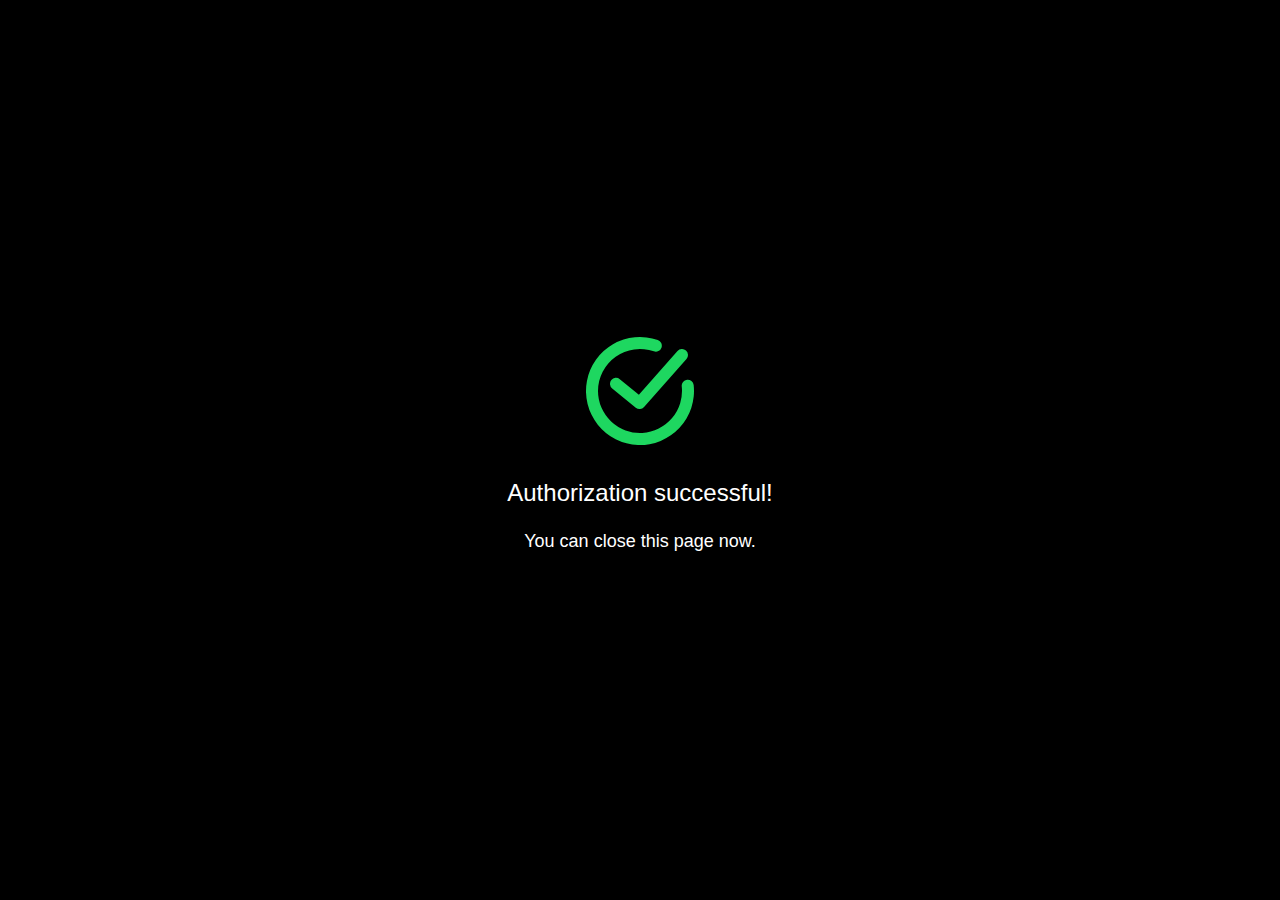
<file: public/callback.html>
<!DOCTYPE html>
<html lang="en">
<head>
    <meta charset="UTF-8">
    <meta name="viewport" content="width=device-width, initial-scale=1.0">
    <meta name="google" value="notranslate">
    <title>Spotify Authorization</title>
    <style>
        body {
            margin: 0;
            padding: 0;
            height: 100vh;
            padding: 0 40px;
            display: flex;
            justify-content: center;
            align-items: center;
            background-color: #000;
            color: #fff;
            font-family: Arial, sans-serif;
            user-select: none;
        }

        .container {
            text-align: center;
            position: relative;
        }

        .success-title {
            font-size: 24px;
            margin-bottom: 20px;
        }

        .success-description {
            font-size: 18px;
        }

        svg {
            top: calc(50% - 60px); 
            left: calc(50% - 10px);
            width: 120px;
            height: 120px; 
            fill: #1ed760;
        }
    </style>
</head>
<body>
    <div class="container">
        <svg viewBox="0 0 20 20" xmlns="http://www.w3.org/2000/svg" fill="none" stroke="#000000" stroke-width="0.0002">
            <path fill="#1ed760" fill-rule="evenodd" d="M3 10a7 7 0 019.307-6.611 1 1 0 00.658-1.889 9 9 0 105.98 7.501 1 1 0 00-1.988.22A7 7 0 113 10zm14.75-5.338a1 1 0 00-1.5-1.324l-6.435 7.28-3.183-2.593a1 1 0 00-1.264 1.55l3.929 3.2a1 1 0 001.38-.113l7.072-8z"></path>
        </svg>
        <div class="success-title">
            <p>Authorization successful!</p> 
        </div>
        <div class="success-description">
            <p>You can close this page now.</p>
        </div>
    </div>
    <script>
        // Extrair os tokens da URL do popup
        var urlParams = new URLSearchParams(window.location.search);
        var accessToken = urlParams.get('access_token');
        var refreshToken = urlParams.get('refresh_token');

        // Verificar se há tokens
        if (accessToken && refreshToken) {
            // Enviar os tokens para a janela principal
            window.opener.postMessage({ accessToken: accessToken, refreshToken: refreshToken }, '*');
            // Imprimir os tokens no console
            console.log('Access Token:', accessToken);
            console.log('Refresh Token:', refreshToken);
            // Fechar o popup
            window.close();
        }
    </script>
</body>
</html>
</file>
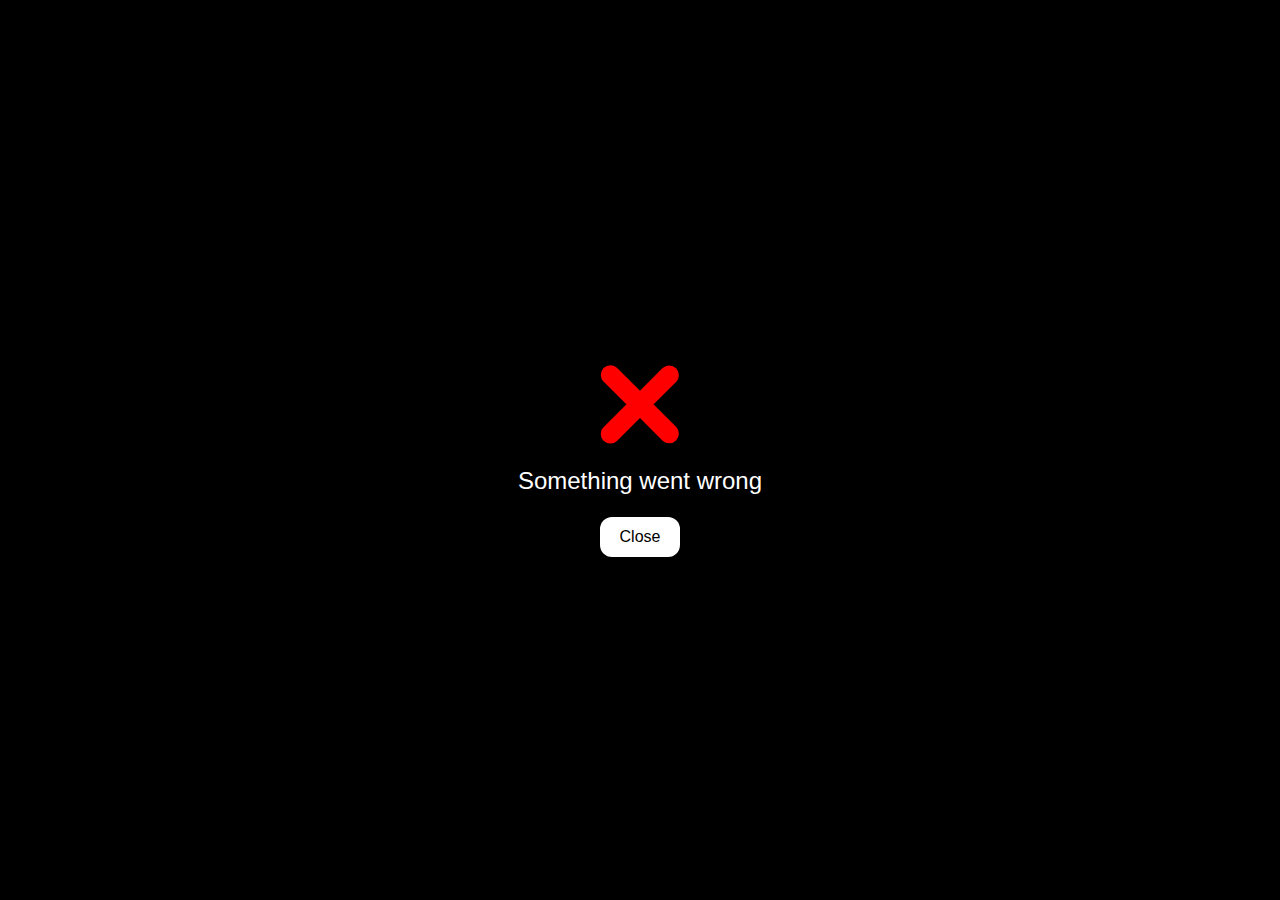
<file: public/callback_error.html>
<!DOCTYPE html>
<html lang="en">
<head>
    <meta charset="UTF-8">
    <meta name="viewport" content="width=device-width, initial-scale=1.0">
    <meta name="google" value="notranslate">
    <title>Spotify Authorization</title>
    <style>
        body {
            margin: 0;
            padding: 0;
            height: 100vh;
            padding: 0 40px;
            display: flex;
            justify-content: center;
            align-items: center;
            background-color: #000;
            color: #fff;
            font-family: Arial, sans-serif;
            user-select: none;
        }

        p {
            margin: 0;
        }

        .container {
            text-align: center;
            position: relative;
        }

        .error-title-div {
            font-size: 24px;
            margin-bottom: 15px;
        }

        .error-description-div {
            font-size: 18px;
            margin-bottom: 22px;
        }

        svg {
            top: calc(50% - 60px); 
            left: calc(50% - 10px);
            width: 120px;
            height: 120px; 
        }

        .close_popup_div {
            width: 100%;
            display: flex;
            justify-content: center;
        }

        .close_button {
            background-color: #fff;
            color: #000;
            padding: 11px 20px;
            cursor: pointer;
            border-radius: 12px;
        }

        .close_button:hover {
            background-color: #dddddd;
        }

    </style>
</head>
<body>
    <div class="container">
        <svg fill="#ff0000" viewBox="-3.5 0 19 19" xmlns="http://www.w3.org/2000/svg" class="cf-icon-svg" stroke="#ff0000"><g id="SVGRepo_bgCarrier" stroke-width="0"></g><g id="SVGRepo_tracerCarrier" stroke-linecap="round" stroke-linejoin="round"></g><g id="SVGRepo_iconCarrier"><path d="M11.383 13.644A1.03 1.03 0 0 1 9.928 15.1L6 11.172 2.072 15.1a1.03 1.03 0 1 1-1.455-1.456l3.928-3.928L.617 5.79a1.03 1.03 0 1 1 1.455-1.456L6 8.261l3.928-3.928a1.03 1.03 0 0 1 1.455 1.456L7.455 9.716z"></path></g></svg>
        <div class="error-title-div">
            <p>Something went wrong</p> 
        </div>
        <div class="error-description-div">
            <p id="error_description_text" style="display:none"></p>
            <p id="error_code_div" style="font-style: italic; user-select: text;display:none;font-size: 14px;
            color: #e2e2e2;margin-top:10px">Error code: <span style="color: #a0a0a0;" id="error_status_code">--</span></p>
        </div>
        <div class="close_popup_div">
            <div class="close_button" onclick="closePopup()">Close</div>
        </div>
    </div>

    <script>
        function closePopup() {
            window.close(); // Fechar a janela
        }

        // Função para obter os parâmetros da URL
        function getUrlParams() {
            var params = {};
            var urlParams = new URLSearchParams(window.location.search);
            urlParams.forEach(function(value, key) {
                params[key] = value;
            });
            return params;
        }

        // Função para atualizar a página com os parâmetros da URL
        function updatePage() {
            var params = getUrlParams();
            if (params.error_description) {
                document.getElementById("error_description_text").style.display = "block"
                document.getElementById("error_description_text").textContent = params.error_description;
            }
            if (params.error_code) {
                document.getElementById("error_code_div").style.display = "block"
                document.getElementById("error_status_code").textContent = params.error_code;
            }
        }

        // Chamada para atualizar a página ao carregar
        window.onload = function() {
            updatePage();
        };
    </script>
</body>
</html>
</file>
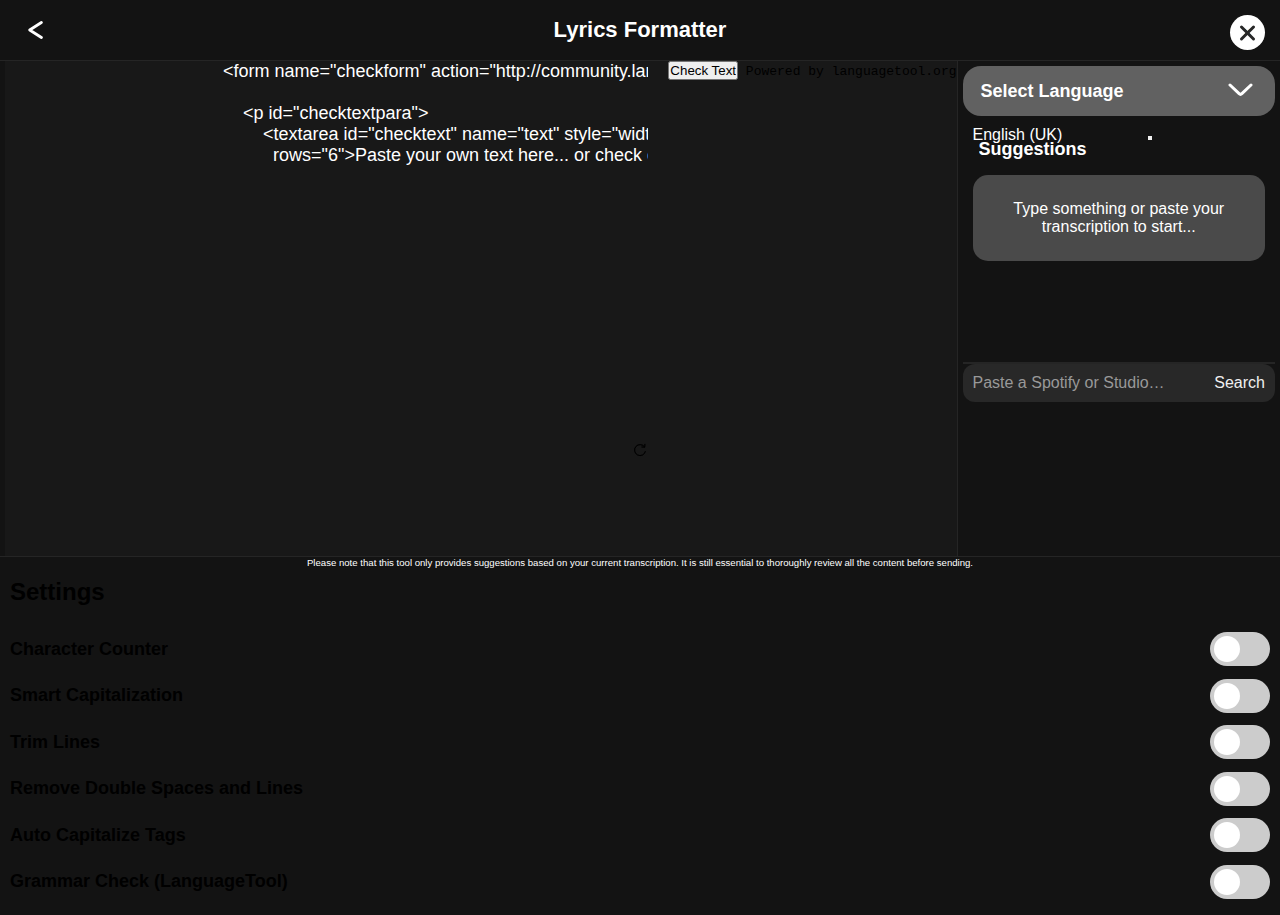
<file: public/lyricsformatter.html>
<!DOCTYPE html>
<html lang="en">

<head>
    <meta charset="UTF-8">
    <meta name="viewport" content="width=device-width, initial-scale=1.0">
    <meta name="google" value="notranslate">
    <link rel="stylesheet" href="lyricsformatter.css">
    <meta name="viewport" content="width=device-width, initial-scale=1.0">

    <script type="text/javascript"
        src="https://www.languagetool.org/js/jquery-1.7.0.min.js"></script>
    <script type="text/javascript"
        src="https://www.languagetool.org/online-check/tiny_mce/tiny_mce.js"></script>
    <script type="text/javascript"
        src="https://www.languagetool.org/online-check/tiny_mce/plugins/atd-tinymce/editor_plugin2.js"></script>
    
    <script language="javascript" type="text/javascript">  
    tinyMCE.init({
        mode : "textareas",
        plugins : "AtD,paste",
        paste_text_sticky : true,
        setup : function(ed) {
            ed.onInit.add(function(ed) {
                ed.pasteAsPlainText = true;
            });
        },  
        /* translations: */
        languagetool_i18n_no_errors : {
            // "No errors were found.":
            "de-DE": "Keine Fehler gefunden."
        },
        languagetool_i18n_explain : {
            // "Explain..." - shown if there is an URL with a detailed description:
            "de-DE": "Mehr Informationen..."
        },
        languagetool_i18n_ignore_once : {
            // "Ignore this error":
            "de-DE": "Hier ignorieren"
        },
        languagetool_i18n_ignore_all : {
            // "Ignore this kind of error":
            "de-DE": "Fehler dieses Typs ignorieren"
        },
        languagetool_i18n_rule_implementation : {
            // "Rule implementation":
            "de-DE": "Implementierung der Regel"
        },
    
        languagetool_i18n_current_lang :
            function() { return document.checkform.lang.value; },
        /* The URL of your LanguageTool server.
            If you use your own server here and it's not running on the same domain 
            as the text form, make sure the server gets started with '--allow-origin ...' 
            and use 'https://your-server/v2/check' as URL: */
        languagetool_rpc_url                 : "https://languagetool.org/api/v2/check",
        /* edit this file to customize how LanguageTool shows errors: */
        languagetool_css_url :
            "https://www.languagetool.org/online-check/" +
            "tiny_mce/plugins/atd-tinymce/css/content.css",
        /* this stuff is a matter of preference: */
        theme                              : "advanced",
        theme_advanced_buttons1            : "",
        theme_advanced_buttons2            : "",
        theme_advanced_buttons3            : "",
        theme_advanced_toolbar_location    : "none",
        theme_advanced_toolbar_align       : "left",
        theme_advanced_statusbar_location  : "bottom",
        theme_advanced_path                : false,
        theme_advanced_resizing            : true,
        theme_advanced_resizing_use_cookie : false,
        gecko_spellcheck                   : false
    });
    
    function doit() {
        var langCode = localStorage.getItem('selectedLanguage');
        tinyMCE.activeEditor.execCommand("mceWritingImprovementTool", langCode);
    }
    </script>

    <script src="script_formatter.js"></script>
    <link rel="icon" href="/images/favicon.ico" type="image/x-icon">
    <link rel="stylesheet" href="https://cdnjs.cloudflare.com/ajax/libs/font-awesome/6.0.0/css/all.min.css" integrity="sha384-e3b0a8b1e4095176f4a6f42c37b4efb51337fba6c937e281a5f3800f76475893" crossorigin="anonymous">
    <title>Lyrics Formatter | Songstats</title>
</head>

    <body>
        <div class="top">
            <div class="return">
                <img class="return_arrow" id="return_arrow" src="images\arrow.svg" alt="Return Arrow" title="Return to Home" draggable="false">
            </div>
            <div class="page_title">Lyrics Formatter</div>
            <div class="settings">
                <img class="options_dots" id="settings_dots" src="images\options.svg" alt="Options" title="Options" draggable="false" style="display:none">
            </div>
        </div>
    
        <div class="main">
            <div class="main_content">
                <div class="main_left">
                    <div class="lyrics_box" id="lyrics_box">
                        <div class="editor-container">
                            <div class="line_issues" id="line_issues"></div>
                            <div class="character_counter"></div>
                            <textarea class="editor" id="editor" placeholder="Paste the lyrics here..." oninput="updateCharacterCounter(); checkContent();">
                                <form name="checkform" action="http://community.languagetool.org" method="post">
 
                                    <p id="checktextpara">
                                        <textarea id="checktext" name="text" style="width: 100%"
                                          rows="6">Paste your own text here... or check check this text.</textarea>
                                    </p>
                                   
                                    <div>
                                        <input type="submit" name="_action_checkText"
                                            value="Check Text" onClick="doit();return false;"> Powered by <a href="https://languagetool.org">languagetool.org</a>
                                        <div id="feedbackErrorMessage" style="color: red;"></div>
                                    </div>
                                   
                                  </form>
                            </textarea>
                        </div>
                    </div>
                </div>
                <div class="main_right">
                    <div class="language_selector">
                        <div class="lang_selector_div" title="Tap to see list of supported languages">
                            <div class="selected_language">Select Language</div>
                            <div class="mobile_footer_arrow">
                                <img class="lang_expand_arrow" id="lang_expand_arrow" src="images/expand_arrow.svg" alt="Expand Arrow" draggable="false">
                            </div>
                        </div>
                        <ul class="language_list">
                            <li data-lang="en-UK">English (UK)</li>
                            <li data-lang="en-US">English (US)</li>
                            <li data-lang="pt-BR">Portuguese (BR)</li>
                            <li data-lang="pt-PT">Portuguese (PT)</li>
                            <p>More languages soon...</p>
                        </ul>
                    </div>
                    <div class="improvements_box">
                        <div class="improvements_box_top">
                            <div class="improvements_box_text">
                                <p>Suggestions</p>
                            </div>
                            <div class="improvements_box_refresh" style="">
                                <button class="refresh_button" id="refresh_button" style="" title="Refresh suggestions" onclick="handleRefreshButtonClick()">
                                    <div class="refresh_symbol"></div>
                                  </button>
                                <div class="loading_spinner_loop" id="loading_spinner" style="display:none">
                                    <div class="loading_spinner">
                                      <div></div>
                                    </div>
                                </div>
                            </div>
                        </div>
                        <div class="improvements_box_content">
                            <div class="improvements" id="improvements_containers">
                                <div class="improvements_placeholder_div" id="improvements_placeholder_div">
                                    <div class="improvements_placeholder" id="improvements_placeholder">Type something or paste your transcription to start...</div>
                                </div>
                            </div>                            
                        </div>
                    </div>
                    <div class="sp_player_div">
                        <div class="sp_player_div_content">
                            <div class="sp_search">
                                <div class="search-container">
                                    <input type="text" placeholder="Paste a Spotify or Studio URL" id="search_input">
                                    <button type="submit" style="" id="search_btn">Search</button>
                                    <div class="loading_spinner_loop" id="loading_spinner" style="display:none">
                                      <div class="loading_spinner">
                                        <div></div>
                                      </div>
                                    </div>
                                </div>
                            </div>
                            <div class="sp_player">
                                <div class="spotify_preview" style="border-radius: 12px; overflow: hidden; user-select: none;">
                                    <iframe id="spotify_iframe_preview" border-radius: 12px user-select: none src="" width="100%"
                                      height="100%" frameBorder="0" allowfullscreen=""
                                      allow="autoplay; clipboard-write; encrypted-media; fullscreen; picture-in-picture"
                                      loading="lazy"></iframe>
                                  </div>
                            </div>
                        </div>
                    </div>
                </div>
            </div>
            <div class="mobile_expanded_content" id="mobile_expanded_content">
                <div class="main_right">
                    <div class="language_selector"></div>
                    <div class="improvements_box"></div>
                    <div class="sp_player_div"></div>
                </div>
            </div>
        </div>
        <div id="notification" class="hidden">
            <div class="notification-content">
              <p id="notification-message"></p>
            </div>
        </div>
        <div class="footer">
            <div class="footer_message">Please note that this tool only provides suggestions based on your current transcription. It is still essential to thoroughly review all the content before sending.</div>
            <div class="mobile_footer_div">
                <div class="status_light_div">
                    <div class="status_light status-yellow"></div>
                </div>
                <div class="mobile_footer_text">Page under development</div>
                <div class="mobile_footer_arrow">
                    <img class="expand_arrow" id="expand_arrow" src="images/expand_arrow.svg" alt="Expand Arrow" title="Tap to check suggestions" draggable="false">
                </div>
            </div>
        </div>       
        <script>
        function checkContent() {
            var editor = document.getElementById('editor');
            var refreshButton = document.getElementById('refresh_button');
            var improvementsPlaceholder = document.getElementById('improvements_placeholder')

            if (editor.value.trim() === '') {
                refreshButton.style.display = 'none';
                improvementsPlaceholder.textContent = 'Type something or paste your transcription to start...';
                improvementsPlaceholder.onclick = '';

            } else {
                refreshButton.style.display = 'block';
                improvementsPlaceholder.innerHTML = 'Tap the <span class="hightlight_text">Refresh</span> icon to update the suggestions.';
                improvementsPlaceholder.onclick = handleRefreshButtonClick;
            }
        }

        function updateCharacterCounter() {
            // Implement your character counter logic here
            // This function is called when the textarea content is updated
        }

        function handleRefreshButtonClick() {
            // Implement your refresh button click logic here
        }

        document.addEventListener("DOMContentLoaded", function () {
        var optionsDots = document.getElementById("settings_dots");
        var popup = document.getElementById("popup");
        var overlay = document.getElementById("overlay");

        // Exibir pop-up e overlay ao clicar nos 'options_dots'
        optionsDots.addEventListener("click", function () {
            popup.style.display = "block";
            overlay.style.display = "block";
        });

        // Ocultar pop-up e overlay ao clicar fora do pop-up
        overlay.addEventListener("click", function () {
            popup.style.display = "none";
            overlay.style.display = "none";
        });
    });
            </script>
        <div id="overlay"></div>

        <div id="popup">
            <div id="closeButton" onclick="closePopup()">&#215;</div>
            <div class="popup_title">
                <h2>Settings</h2>
            </div>
            <div class="popup_content">
                <div class="popup_option">
                    <p class="popup_option_title">Character Counter</p>
                    <label class="switch">
                        <input type="checkbox">
                        <span class="slider round"></span>
                    </label>
                </div>
                <div class="popup_option">
                    <p class="popup_option_title">Smart Capitalization</p>
                    <label class="switch">
                        <input type="checkbox">
                        <span class="slider round"></span>
                    </label>
                </div>
                <div class="popup_option">
                    <p class="popup_option_title">Trim Lines</p>
                    <label class="switch">
                        <input type="checkbox">
                        <span class="slider round"></span>
                    </label>
                </div>
                <div class="popup_option">
                    <p class="popup_option_title">Remove Double Spaces and Lines</p>
                    <label class="switch">
                        <input type="checkbox">
                        <span class="slider round"></span>
                    </label>
                </div>
                <div class="popup_option">
                    <p class="popup_option_title">Auto Capitalize Tags</p>
                    <label class="switch">
                        <input type="checkbox">
                        <span class="slider round"></span>
                    </label>
                </div>
                <div class="popup_option">
                    <p class="popup_option_title">Grammar Check (LanguageTool)</p>
                    <label class="switch">
                        <input type="checkbox">
                        <span class="slider round"></span>
                    </label>
                </div>
            </div>
        </div>
        <script>
                function closePopup() {
                    var popup = document.getElementById("popup");
                    var overlay = document.getElementById("overlay");
                    popup.style.display = "none";
                    overlay.style.display = "none";
                }
        </script>
    </body>
</html>
</file>
<file: public/lyricsformatter.css>
#notification {
    position: fixed;
    bottom: 30px;
    left: 50%;
    transform: translateX(-50%);
    background-color: white;
    height: 40px;
    border-radius: 8px;
    display: flex;
    justify-content: center;
    align-items: center;
    opacity: 0;
    transition: opacity 0.5s ease-in-out;
    z-index: 1001;
  }

    .hidden {
        opacity: 0;
        visibility: hidden;
    }

    .fade-out {
        transition: opacity 0.5s ease; /* Transição de opacidade ao longo de 1 segundo */
        opacity: 0; /* Definindo opacidade inicial para 0 */
    }

    .draft_status {
        position: fixed;
        top: 20px;
        right: 70px;
        width: 150px;
        height: 20px;
        color: rgb(180, 180, 180);
        font-size: 14px;
        display: flex;
        justify-content: end;
        align-items: center;
        cursor: default;
        user-select: none;
    }

    .draft_div {
        position: fixed;
        left: 50%;
        top: 10px;
        transform: translateX(-50%);
        width: 50%;
        max-width: 550px;
        color: #b4b4b4;
        font-size: 14px;
        display: flex;
        flex-direction: row;
        justify-content: space-between;
        align-items: center;
        cursor: default;
        user-select: none;
        padding: 15px 15px;
        background-color: #000000;
        border-radius: 12px;
        z-index: 999; 
        box-shadow: 0px 8px 16px rgba(0, 0, 0, 0.2); /* Ajusta a sombra */
    }

    .draft_text_content {
        display: flex;
        flex-direction: column;
        justify-content: space-between;
        padding: 5px;
    }

    .draft_title{
        font-size: 18px;
        color: #fff;
        font-weight: 1000;
    }

    .draft_buttons {
        height: 100%;
        display: flex;
        flex-direction: row;
        justify-content: end;
        align-items: center;
    }

    .no_data_table {
        font-size: 15px;
        margin: auto;
    }

    table {
        width: 100%; 
        border-collapse: collapse;
    }
    
    th, td {
        padding: 3px 5px;
        text-align: center;
        border: 1px solid #f1f2f4;
        font-size: 14px;
    }


/* Estilizando o input */
.diff_name_input {
    width: 200px; /* Defina a largura desejada */
    padding: 10px; /* Espaçamento interno */
    border: 1px solid #ccc; /* Adiciona uma borda */
    border-radius: 5px; /* Borda arredondada */
    font-size: 16px; /* Tamanho da fonte */
    outline: none; /* Remove a borda ao clicar */
  }

.diff_link_div {
    height: 40px;
    background-color: #fff;
    border-radius: 12px;
    display: flex;
    justify-content: center;
    align-items: center;
    color: #848484;
}

.diff_link_output {
    padding: 0 0 0 15px;
}
  
  /* Estilizando o placeholder */
  .diff_name_input::placeholder {
    color: #999; /* Cor do texto do placeholder */
  }

/* DIFFCHECKER */

.diff-table {
    font-family: monospace;
    font-size: 13px;
    border-collapse: collapse;
    color: #000000;
  }
  .side-content-header {
    width: 50%;
  }
  .diff-row {
  }
  .diff-line-number {
    color: #aaaaaa;
    font-size: 11px;
    text-align: center;
    vertical-align: middle;
}
  .diff-line-number:before {
    content: attr(data-content);
  }
  .diff-line {
    white-space: pre-wrap;
    word-break: break-all;
    overflow-wrap: break-word;
    line-height: 1rem;
    padding-right: 20px;
    text-align: left;
  }
  .diff-line-inserted {
    background: #c8f0da;
    color: #000000;
  }
  .diff-line-removed {
    background: #ffcbbd;
  }
  .diff-line-empty {
    background: #EAEEF0;
  }
  .diff-line-modified.diff-line-with-inserts {
    background: #c8f0da;
  }
  .diff-line-modified.diff-line-with-removes {
    background: #ffcbbd;
  }
  .diff-chunk-inserted {
    background: #8ee0b6;
  }
  .diff-chunk-removed {
    background: #ff957e;
  }
  

/* ******************* */


    .discard_button{
        height: 40px;
        width: 90px;
        background-color: #585858;
        color:#ffffff;
        display: flex;
        align-items: center;
        justify-content: center;
        margin-left: 3px;
        border-radius: 12px;
        cursor: pointer;
    }

    .discard_button:hover {
        background-color: #454545;
    }

    .recover_button {
        height: 40px;
        width: 90px;
        background-color: #ffffff;
        color:#000;
        display: flex;
        align-items: center;
        justify-content: center;
        margin-left: 3px;
        border-radius: 12px;
        cursor: pointer;
    }

    .recover_button:hover {
        background-color: #dbdbdb;
    }

        /* Estilos para o fundo embaçado */
        #draft_overlay {
            display: none;
            position: fixed;
            top: 0;
            left: 0;
            width: 100%;
            height: 100%;
            background: rgba(0, 0, 0, 0.5); /* Ajuste o último valor para tornar o fundo mais escuro e embaçado */
            z-index: 10;
            backdrop-filter: blur(2px); /* Adiciona o efeito de embaçamento ao fundo */
        }
  
  .notification-content p {
    color: #2a2a2a;
    opacity: 100;
    user-select: none;
  }
  
  .bold {
    font-weight: bold;
  }
  
  /* DESKTOP */
  
  * {
    margin: 0;
    padding: 0;
  }
  
  body {
    font-family: 'Exo', sans-serif;
    background-color: #131313;
    height: 100vh;
    display: flex;
    flex-direction: column;
  }
  
  /* Remover estilizações de links */
  a {
    text-decoration: none;
    color: inherit; /* Para herdar a cor do texto pai */
  }
  
  /* Adicionar sublinhado apenas ao passar o mouse (hover) */
  a:hover {
    text-decoration: underline;
  }
  
  /* TOP - START */
  .top {
    width: 100%;
    height: 60px;
    min-height: 60px;
    color: white;
    display: flex;
    align-items: center;
    border-bottom: 1px solid #252525; /* Adiciona uma borda cinza fina na parte inferior */
  }
  
  .return {
    width: 70px;
    height: 100%;
    margin: auto;
    display: flex; /* Adiciona display flex para .return */
    align-items: center; /* Centraliza verticalmente os itens dentro de .return */
    justify-content: center; /* Centraliza horizontalmente os itens dentro de .return */
  }
  
  .return_arrow {
    width: 30%;
    height: 30%;
    background-size: cover;
    margin: auto;
    user-select: none;
    cursor: pointer;
  }
  
  .page_title {
    width: 84%;
    height: 100%;
    flex-grow: 1;
    text-align: center;
    display: flex;
    align-items: center;
    justify-content: center;
    font-size: 22px;
    font-weight: bold;
    user-select: none;
  }
  
  .settings {
    width: 70px;
    height: 100%;
    background-size: cover;
    display: flex;
    align-items: center;
    justify-content: center;
  }
  
  .options_dots {
    width: 50%;
    height: 50%;
    user-select: none;
    cursor: pointer;
  }
  
  /* Estilo para o mini menu */
  .mini-menu {
    user-select: none;
    display: none;
    position: absolute;
    background-color: #333333; 
    border: 1px solid rgba(0, 0, 0, 0.1);
    border-radius: 10px;
    box-shadow: 0 5px 11px rgba(0, 0, 0, 0.1); 
    width: 250px;
    z-index: 1;
    top: 66px; 
    right: 15px; 
    color: #ffffff;
  }
  
  .mini-menu ul {
    list-style-type: none;
    padding: 0;
    margin: 0;
  }
  
  .mini-menu ul li {
    padding: 12px 15px;
    cursor: pointer;
    font-size: 18px;
    transition: background-color 0.3s ease;
  }
  
  .mini-menu ul li:hover {
    background-color: rgba(255, 255, 255, 0.1); /* Ajuste para destacar a cor do hover */
  }
  
  /* Spotify */
  
  .spotify_login {
    margin-left: 20px; /* Ajuste conforme necessário */
    height: 20%;
    display: flex;
    align-items: center;
  
  }
  
  .spotify_button {
    background-color: #ffffff;
    color: black;
    padding: 9px 14px;
    border: none;
    border-radius: 20px;
    cursor: pointer;
    font-size: 14px;
    display: flex;
    align-items: center;
}

  .spotify_button:hover {
    background-color: #d2d2d2;
  }
  
  .spotify_logo {
    position: relative;
    height: 20px;
    width: 20px;
    vertical-align: middle;
    background-image: url("data:image/svg+xml,%3Csvg width='20px' height='20px' viewBox='0 0 20 20' version='1.1' xmlns='http://www.w3.org/2000/svg' xmlns:xlink='http://www.w3.org/1999/xlink' fill='%23000000'%3E%3Cg id='SVGRepo_bgCarrier' stroke-width='0'%3E%3C/g%3E%3Cg id='SVGRepo_tracerCarrier' stroke-linecap='round' stroke-linejoin='round'%3E%3C/g%3E%3Cg id='SVGRepo_iconCarrier'%3E%3Ctitle%3Espotify [%23000000]%3C/title%3E%3Cdesc%3ECreated with Sketch.%3C/desc%3E%3Cpath d='M99.915,7327.865 C96.692,7325.951 91.375,7325.775 88.297,7326.709 C87.803,7326.858 87.281,7326.58 87.131,7326.085 C86.981,7325.591 87.26,7325.069 87.754,7324.919 C91.287,7323.846 97.159,7324.053 100.87,7326.256 C101.314,7326.52 101.46,7327.094 101.196,7327.538 C100.934,7327.982 100.358,7328.129 99.915,7327.865 L99.915,7327.865 Z M99.81,7330.7 C99.584,7331.067 99.104,7331.182 98.737,7330.957 C96.05,7329.305 91.952,7328.827 88.773,7329.792 C88.36,7329.916 87.925,7329.684 87.8,7329.272 C87.676,7328.86 87.908,7328.425 88.32,7328.3 C91.951,7327.198 96.466,7327.732 99.553,7329.629 C99.92,7329.854 100.035,7330.334 99.81,7330.7 L99.81,7330.7 Z M98.586,7333.423 C98.406,7333.717 98.023,7333.81 97.729,7333.63 C95.381,7332.195 92.425,7331.871 88.944,7332.666 C88.609,7332.743 88.274,7332.533 88.198,7332.197 C88.121,7331.862 88.33,7331.528 88.667,7331.451 C92.476,7330.58 95.743,7330.955 98.379,7332.566 C98.673,7332.746 98.766,7333.129 98.586,7333.423 L98.586,7333.423 Z M94,7319 C88.477,7319 84,7323.477 84,7329 C84,7334.523 88.477,7339 94,7339 C99.523,7339 104,7334.523 104,7329 C104,7323.478 99.523,7319.001 94,7319.001 L94,7319 Z' id='spotify-[#000000]'>%3C/path%3E%3C/g%3E%3C/g%3E%3C/g%3E%3C/g%3E%3C/svg%3E");
    background-size: contain;
    background-repeat: no-repeat;
    background-position: center center;
  }
  
  /**/
  
  /* foto de usuario */
  
  .user-profile {
    position: relative;
    display: inline-block;
    cursor: pointer;
  }
  
  .user-menu {
    position: absolute;
    top: 53px;
    right: 0;
    font-size: 12px;
    font-weight: bold;
    background-color: #434343;
    border-radius: 12px;
    display: none;
    text-align: center;
    width: 140px;
    z-index: 1;
}
  
  .user-menu ul {
    list-style-type: none;
    padding: 0;
    margin: 0;
  }
  
  .user-menu ul li {
    padding: 10px;
    cursor: pointer;
  }
  
  .user-menu ul li:hover {
    background-color: #393939;
  }
  
  .user-photo {
    width: 50px; 
    height: 50px; 
    border-radius: 50%;
    margin-right: 5px;
    box-shadow: 0 0 10px rgba(0, 0, 0, 0.3);
  }
  
  .user-profile:hover .user-menu {
    display: block;
  }
  
  .sp_icon_prof_picture {
    position: absolute;
    bottom: 5px; /* Ajuste conforme necessário */
    right: 5px; /* Ajuste conforme necessário */
    width: 30px; /* Ajuste conforme necessário */
    height: 30px; /* Ajuste conforme necessário */
    z-index: 2; /* Para garantir que o ícone do Spotify esteja acima da imagem de perfil */
    margin: 5px; /* Ajuste conforme necessário para separar a imagem do usuário e o logotipo do Spotify */
  }
  
  /**/
  
  
  
  /* TOP - END */
  
  /* MAIN - START */
  
  .main {
    display: flex;
    width: 100%;
    height: calc(100% - 68px);
  }
  
  .main_content {
    display: flex;
    width: 100%;
    height: 100%;
    padding: 0px 5px 0 5px;
    box-sizing: border-box;
  }

  .draft_popup {
    width: 200px;
    height: 200px;
    background-color: rgba(255, 0, 0, 0.5); /* Cor de fundo com transparência */
    position: fixed; /* Posição fixa */
    top: 50%; /* Centraliza verticalmente */
    left: 50%; /* Centraliza horizontalmente */
    transform: translate(-50%, -50%); /* Move o quadrado para o centro */
    z-index: 99999; /* Coloca o quadrado por cima de tudo */
    border: 2px solid #fff; /* Borda branca de 2px */
    box-shadow: 0 0 10px rgba(0, 0, 0, 0.5); /* Sombra */
    padding: 20px; /* Espaçamento interno */
    box-sizing: border-box;
}
  
  /* Estilos para o pop-up */
  .popup {
    width: 550px;
    border-radius: 20px;
    display: none;
    position: fixed;
    top: 50%;
    left: 50%;
    padding: 10px;
    transform: translate(-50%, -50%);
    background-color: #282828;
    box-shadow: 0 0 10px rgba(0, 0, 0, 0.3);
    z-index: 1000;
    color: white;
    user-select: none;
  }

  .alt_popup {
    width: 80%;
    max-width: 1000px;
    border-radius: 20px;
    display: none;
    position: fixed;
    top: 50%;
    left: 50%;
    padding: 10px;
    transform: translate(-50%, -50%);
    background-color: #282828;
    box-shadow: 0 0 10px rgba(0, 0, 0, 0.3);
    z-index: 1000;
    color: white;
    user-select: none;
  }

  .diff_popup {
    width: 80%;
    max-width: 1000px;
    border-radius: 20px;
    display: none;
    position: fixed;
    top: 50%;
    left: 50%;
    padding: 10px;
    transform: translate(-50%, -50%);
    background-color: #f1f2f4;
    box-shadow: 0 0 10px rgba(0, 0, 0, 0.3);
    z-index: 1000;
    color: rgb(0, 0, 0);
    user-select: none;
  }

  .popup_bottom {
    display: flex;
    width: 100%;
    justify-content: space-between;
    margin-top: 10px;
    padding: 5px 10px;
    box-sizing: border-box;
  }

  
  .popup_content {
    max-height: 400px; /* Altura máxima do conteúdo com scroll */
    overflow-y: auto; /* Adiciona a barra lateral de rolagem quando necessário */
    min-height: 200px;
    position: relative;
  }
  
  /* Estilização da barra de rolagem */
  .popup_content::-webkit-scrollbar {
    width: 2px;
    border-radius: 5px; /* Bordas arredondadas */
  }
  
  .popup_content::-webkit-scrollbar-thumb {
    background-color: #686868;
    border-radius: 5px; /* Bordas arredondadas */
  }
  
  /* Para navegadores Firefox */
  .popup_content {
    scrollbar-width: thin;
    scrollbar-color: #383838 #282828; /* Cor da barra e do fundo */
  }
  
  .popup_content::-webkit-scrollbar-track {
    background: #131313;
    border-radius: 5px; /* Bordas arredondadas */
  }
  
  /* Estilizando o formulário dentro do popup */
  .popup_content form {
    display: flex;
    flex-direction: column;
    width: 100%;
    box-sizing: border-box;
  }
  
  .popup_content select {
    padding: 10px;
    border: none;
    border-radius: 5px;
    background-color: #444;
    color: #fff;
    outline: none;
    box-sizing: border-box;
    width: 60px;
    text-align: center;
  }

  .popup_content input {
    padding: 10px;
    border: none;
    border-radius: 5px;
    background-color: #444;
    color: #d1d1d1;
    outline: none;
    box-sizing: border-box;
    width: 100%;
    text-align: center;
    font-size: 18px;
  }

  .text_input_full {
    width: 100%;
    padding: 10px;
    box-sizing: border-box;
  }
  
  .popup_details {
    max-width: 100%;
    height: 130px;
    vertical-align: top; 
    overflow-wrap: break-word; 
  }
  
  .popup_content select {
    /* Estilo adicional para o menu seletor */
    appearance: none;
  }
  
  .popup_content input[type="text"]::placeholder {
    color: #ccc; /* Cor do texto do espaço reservado */
  }
  
  #aboutContent {
    display: flex;
    flex-direction: column;
    align-items: flex-start;
    padding: 20px;
  }
  
  .section {
    margin-bottom: 20px;
  }
  
  h3 {
    margin-bottom: 10px;
    text-align: left; /* Alinha o texto à esquerda */
    width: 100%;
  }
  
  hr {
    border: 1px solid #646464;
    width: 100%;
    margin: 20px 0;
  }
  
  .server_info {
    text-align: left;
    width: 100%;
  }
  
  .bold {
    font-weight: bold;
  }

  .select_list {
        width: 50px; /* Largura */
  }

  .popup_content_intern {
    width: 100%;
    padding: 3px 5px;
    box-sizing: border-box;
  }

  .popup_content_intern h3 {
    padding: 3px 5px;
    margin: 0 0 20px;
    font-size: 18px;
    font-weight: bold;
  }

  .shortcut_option {
    font-size: 16px;
  }

    .shortcut_icon {
        width: 50px; /* Largura */
        height: 50px; /* Altura */
        border-radius: 10px; /* Borda arredondada */
        display: flex;
        justify-content: center; /* Centraliza horizontalmente */
        align-items: center; /* Centraliza verticalmente */
        font-size: 22px; /* Tamanho da fonte */
        margin: 0 0 0 5px;
    }

    .shortcut_icon[color="blue"] {
        background-color: #2196F3; /* Azul */
    }
    
    .shortcut_icon[color="green"] {
        background-color: #2faaa2; /* Verde */
    }
    
    .shortcut_icon[color="purple"] {
        background-color: #4f66ff; /* Vermelho */
    }

    .shortcut_icon[color="orange"] {
        background-color: #f6924c; /* Vermelho */
    }

    
    .shortcut_icon_larger {
        height: 40px; /* Altura */
        max-height: 40px; /* Altura */
        padding: 0 15px;
        border-radius: 10px; /* Borda arredondada */
        display: flex;
        justify-content: center; /* Centraliza horizontalmente */
        align-items: center; /* Centraliza verticalmente */
        font-size: 18px; /* Tamanho da fonte */
        margin: 0 0 0 5px;
        pointer-events: none;
    }

    .shortcut_icon_larger[color="blue"] {
        background-color: #2196F3; /* Azul */
    }
    
    .shortcut_icon_larger[color="green"] {
        background-color: #2faaa2; /* Verde */
    }
    
    .shortcut_icon_larger[color="purple"] {
        background-color: #4f66ff; /* Vermelho */
    }

    .shortcut_icon_larger[color="orange"] {
        background-color: #f6924c; /* Vermelho */
    }

    #closeButton {
        position: absolute;
        top: 15px;
        right: 15px;
        width: 35px;
        height: 35px;
        border-radius: 50%;
        background-color: white;
        cursor: pointer;
        display: flex;
        align-items: center;
        justify-content: center;
    }
  
    #closeButton {
        position: absolute;
        top: 15px;
        right: 15px;
        width: 35px;
        height: 35px;
        border-radius: 50%;
        background-color: white;
        cursor: pointer;
        display: flex;
        align-items: center;
        justify-content: center;
    }
  
    #closeButton:hover {
        background-color: #d2d2d2;
    }
    
    #closeButton:before,
    #closeButton:after {
        content: '';
        position: absolute;
        width: 3px;
        height: 20px;
        background-color: #282828;
        border-radius: 5px; /* Borda arredondada para os traços */
    }
    
    #closeButton:before {
        transform: rotate(45deg);
    }
    
    #closeButton:after {
        transform: rotate(-45deg);
    }
  
    /* Estilos para o fundo embaçado */
    #overlay {
        display: none;
        position: fixed;
        top: 0;
        left: 0;
        width: 100%;
        height: 100%;
        background: rgba(0, 0, 0, 0.5); /* Ajuste o último valor para tornar o fundo mais escuro e embaçado */
        z-index: 10;
        backdrop-filter: blur(2px); /* Adiciona o efeito de embaçamento ao fundo */
    }
  
  
  
            /* Swith */
  
        /* The switch - the box around the slider */
        .switch {
            position: relative;
            display: inline-block;
            width: 60px;
            height: 34px;
        }
        
        /* Hide default HTML checkbox */
        .switch input {
            opacity: 0;
            width: 0;
            height: 0;
        }
        
        /* The slider */
        .slider {
            position: absolute;
            cursor: pointer;
            top: 0;
            left: 0;
            right: 0;
            bottom: 0;
            background-color: #ccc;
            -webkit-transition: .4s;
            transition: .4s;
        }
        
        .slider:before {
            position: absolute;
            content: "";
            height: 26px;
            width: 26px;
            left: 4px;
            bottom: 4px;
            background-color: white;
            -webkit-transition: .4s;
            transition: .4s;
        }
        
        input:checked + .slider {
            background-color: #2196F3;
        }
        
        input:focus + .slider {
            box-shadow: 0 0 1px #2196F3;
        }
        
        input:checked + .slider:before {
            -webkit-transform: translateX(26px);
            -ms-transform: translateX(26px);
            transform: translateX(26px);
        }
        
        /* Rounded sliders */
        .slider.round {
            border-radius: 34px;
        }
        
        .slider.round:before {
            border-radius: 50%;
        }
  
        /* Swith end */
        
        .popup_title {
            width: 80%;
            padding: 10px;
            display: flex;
            flex-direction: column;
            box-sizing: border-box;
        }

        .popup_title_full {
            width: 100%;
            padding: 10px;
            display: flex;
            flex-direction: column;
            box-sizing: border-box;
        }
        
        .popup_option_title {
            font-weight: bold;
        }
        
        .popup_option_description {
            font-size: 12px;
            color: #ababab;
        }
  
    .popup_description {
        height: 10%;
        width: 100%;
        padding: 10px;
        display: flex;
        text-align: start;
        align-items: center;
        justify-content: flex-start;
        box-sizing: border-box;
    }

    .popup_submenu {
        height: 10%;
        width: 100%;
        padding: 10px;
        display: flex;
        text-align: start;
        align-items: center;
        justify-content: flex-start;
        box-sizing: border-box;
    }
  
    .popup_content {
        height: 90%;
        width: 100%;
        padding: 10px;
        display: flex;
        flex-direction: column;
        text-align: start;
        align-items: center;
        justify-content: flex-start;
        box-sizing: border-box;
    }
  
    .settings_tab {
        width: 100%;
    }
  
    .popup_option {
        height: 20%;
        width: 100%;
        font-size: 18px;
        display: flex;
        flex-direction: row;
        align-items: center;
        justify-content: space-between;
        margin: 5px 0 5px 0;
        position: relative;
    }

    .unavailable_overlay {
        position: absolute; /* Definindo a posição absoluta */
        top: 0;
        left: 0;
        width: 100%;
        height: 100%;
        background-color: #28282899; /* Opacidade */
        z-index: 1;
    }

    .popup_option_column {
        height: 20%;
        width: 100%;
        font-size: 18px;
        display: flex;
        flex-direction: column;
        align-items: center;
        justify-content: space-between;
        margin: 5px 0 5px 0;
    }
  
    .number_selector {
        display: flex;
        align-items: center;
    }
    
    .number_selector svg {
        width: 20px; /* Largura fixa para o SVG */
        height: 20px; /* Altura fixa para o SVG */
    }
    
    .number_selector span {
        width: 20px; /* Largura fixa para o número */
        text-align: center;
    }
  
    .loading, .error {
        text-align: center;
        margin-top: 50px;
    }
    
    .error {
        color: red;
    }

    .info_icon {
        margin-left: 5px;
        position: relative;
        cursor: pointer;
        font-weight: 300;
    }


    .popup_option_title .info_icon:hover::after {
        content: "do not share, may include sensitive data!";
        position: absolute;
        background-color: #f9f9f9;
        color: #333;
        padding: 5px 8px;
        border-radius: 6px;
        font-size: 12px;
        bottom: 100%;
        left: 50%;
        transform: translateX(-50%);
        white-space: nowrap;
        z-index: 1;
    }

    .right_side_text {
        width: 80px;
        height: 100%;
        font-size: 14px;
        display: flex;
        text-align: center;
        align-items: center;
        justify-content: center;
    }

    .black_button2 {
        width: 60px;
        padding: 10px;
        font-size: 16px;
        border-radius: 12px;
        display: flex;
        align-items: center;
        justify-content: center;
        color: #ffffff;
        background-color: #000000;
    } 

    .black_button2:hover {
        background-color: #090909;
    }

    .white_button2 {
        width: 60px;
        padding: 10px;
        font-size: 16px;
        border-radius: 12px;
        display: flex;
        align-items: center;
        justify-content: center;
        color: #000000;
        background-color: #ffffff;
        cursor: pointer;
    }

    .white_button2:hover {
        background-color: #dcdcdc;
    }

    .diff_get_link_button {
        background-color: #00c281;
        width: 60px;
        padding: 10px;
        font-size: 16px;
        border-radius: 12px;
        display: flex;
        align-items: center;
        justify-content: center;
        cursor: pointer;
    }

    .diff_get_link_button:hover {
        background-color: #096;
    }

    /* delete cache popup */

                /* Estilo para o popup de confirmação */
            .confirm_popup {
                width: 250px;
                font-size: 18px;
                font-weight: 500;
                user-select: none;
                position: fixed;
                top: 50%;
                left: 50%;
                transform: translate(-50%, -50%);
                background-color: #0f0f0f;
                color:white;
                padding: 20px;
                border-radius: 10px;
                box-shadow: 0 0 10px rgba(0, 0, 0, 0.1);
                z-index: 9999;
            }

            /* Estilos para os botões dentro do popup */
            .button_container {
                margin-top: 35px;
                display: flex;
                justify-content: flex-end;
            }

            .confirm_popup .confirm_button,
            .confirm_popup .cancel_button {
                padding: 10px 20px;
                cursor: pointer;
                border-radius: 5px;
            }

            .confirm_button {
                background-color: #575757;
                color: white;
                margin: 0 0 0 7px
            }

            .confirm_button:hover {
                background-color: #484848;
            }

            .cancel_button {
                background-color: #ffffff;
                color: rgb(0, 0, 0);
            }

            .cancel_button:hover {
                background-color: #d2d2d2;
            }

  
  
    /* Credits */
  
    .colaborator {
        width: 100%;
        display: flex;
        align-items: center;
        margin-bottom: 10px; /* Ajuste conforme necessário */
        background-color: #333; /* Cor de fundo cinza escuro */
        border-radius: 8px; /* Border radius */
        padding: 10px;
        box-sizing: border-box;
        transition: background-color 0.3s; /* Transição suave de cor de fundo */
        text-decoration: none; /* Remove o sublinhado padrão */
        color: inherit; /* Mantém a cor do texto padrão */
    }
  
    .colaborator:hover {
        background-color: #444; /* Cor de fundo cinza mais escura no hover */
    }
  
    .colaborator_image {
        width: 50px;
        height: 50px;
        margin-right: 15px;
        border-radius: 50%;
        position: relative;
        pointer-events: none; /* Impede que o elemento receba eventos do ponteiro do mouse */
    }
    
    .colaborator_image img {
        width: 100%;
        height: 100%;
        object-fit: cover; /* Garante que a imagem cubra totalmente o contêiner redondo */
        border-radius: 50%; /* Mantém a imagem redonda */
        overflow: hidden; /* Permite que o conteúdo do colaborator_country fique visível fora dos limites da imagem */
    }
    
    .colaborator_country {
        position: absolute;
        bottom: -2px;
        right: -5px;
        font-size: 20px; /* Ajuste o tamanho do emoji conforme necessário */
        z-index: 9999;
    }
  
    .colaborator_info {
        flex-grow: 1; /* Ocupa todo o espaço disponível restante */
    }
  
    .colaborator_name {
        font-size: 18px; /* Ajuste o tamanho da fonte conforme necessário */
        font-weight: 525;
        color: #fff; /* Cor do texto branca */
        align-items:end;
    }
  
    .colaborator_role {
        font-size: 11px; /* Ajuste o tamanho da fonte conforme necessário */
        color: #000; /* Cor do texto preta */
        background-color: #fff; /* Cor de fundo branca */
        padding: 1px 3px; /* Espaçamento interno */
        border-radius: 4px; /* Border radius */
        display: inline-block; /* Para que o elemento não ocupe toda a largura */
        margin: 5px 1px; /* Espaçamento entre o nome e o papel (role) */
    }
  
    .colaborator_languages {
        font-size: 11px; /* Ajuste o tamanho da fonte conforme necessário */
        color: #fff; /* Cor do texto preto */
        background-color: #111; /* Cor de fundo cinza mais escuro */
        padding: 1px 3px; /* Espaçamento interno */
        border-radius: 4px; /* Border radius */
        display: inline-block; /* Para que o elemento não ocupe toda a largura */
        margin: 5px 1px; /* Espaçamento entre o papel (role) e as linguagens */
        box-sizing: border-box;
    }
  
  /* MAIN LEFT */
  
    .main_left {
        flex-grow: 1;
        box-sizing: border-box;
        border-right: 1px solid #252525; /* Adiciona uma borda cinza fina na lateral esquerda */
    }
  
    .lyrics_box {
        width: 100%;
        height: 100%;
        box-sizing: border-box;
        background-color: #181818;
        display: flex;
        align-items: center;
        justify-content: center;
        line-height: 21px;
        cursor: text;
    }
  
    .editor-container {
        width: 100%;
        height: 100%;
        display: inline-flex;
        gap: 10px;
        font-family: monospace;
        line-height: 21px;
        overflow: auto;
    }
  
    .character_counter {
        height: 100%;
        text-align: center;
        width: 3%;
        font-size: 12px;
        color: #8a8a8a;
        position: relative;
        pointer-events: none;
        line-height: 21px;
        overflow-y: scroll;
        height: 100%;
        user-select: none;
        /* Oculta a barra de rolagem, mas permite rolar */
        scrollbar-width: none; /* Firefox */
        -ms-overflow-style: none; /* IE and Edge */
    }
    
    /* Estilização para navegadores que não suportam scrollbar-width */
    .character_counter::-webkit-scrollbar {
        display: none; /* Chrome, Safari, Opera */
    }
  
    .editor {
        line-height: 21px;
        padding: 0 5px 0 0;
        flex: 1;
        width: 100%;
        height: 100%;
        border: none;
        outline: none;
        background-color: transparent;
        color: white;
        font-size: 18px;
        font-family: BlinkMacSystemFont, "Segoe UI", Roboto, Helvetica, Arial, sans-serif;
        resize: none;
        overflow: auto; /* ou scroll */
        white-space: pre;
        scrollbar-width: thin;
        scrollbar-color: transparent transparent;
        position: relative;
    }

    .overlay-container {
        position: relative;
    }
    
    .overlay {
        position: absolute;
        top: 0;
        left: 0;
        width: 100%;
        height: 100%;
        pointer-events: none;
        z-index: 1; /* Garante que o overlay esteja acima do textarea */
        overflow: hidden; /* Esconde o overflow do overlay */
        white-space: pre-wrap; /* Permite quebras de linha no overlay */
    }
    
    .highlighted-text {
        background-color: rgba(255, 0, 0, 0.3);
    }
  
    .languagetool-suggestion {
        background-color: #ffff00;
        color: #000000;
        font-size: 12px;
        font-weight: bold;
        padding: 2px 4px;
        margin: 0;
      }

    .lt_redirect  {
        position: relative;
        text-align: center;
        color: rgb(195, 195, 195);
        font-size: 12px;
        background-color: #131313;
        padding: 6px 2px 0;
        right: 20px;
        bottom: 0;
    }
    
    #editor .selected-line {
        background-color: yellow; /* Altere para a cor desejada */
        position: absolute;
        width: 100%;
        height: 1.2em; /* Ajuste conforme necessário para o destaque desejado */
        pointer-events: none; /* Para permitir a interação com o textarea */
    }
  
    .editor::-webkit-scrollbar {
        width: 0; /* Largura da barra de rolagem WebKit (Chrome, Safari) */
    }
  
    .editor::-webkit-scrollbar-thumb {
        background-color: transparent; /* Cor da "thumb" da barra de rolagem WebKit */
    }
  
    .editor::before {
        content: '';
        position: absolute;
        top: 0;
        left: 0;
        width: 20px; /* Largura do espaço recuado */
        height: 100%;
    }
  
    .line_issues {
        height: 100%;
        text-align: center;
        width: 1%;
        font-size: 12px;
        position: relative;
        pointer-events: none;
        line-height: 21px;
        overflow-y: scroll;
        height: 100%;
        user-select: none;
        scrollbar-width: none;
        -ms-overflow-style: none;
        display: flex;
        flex-direction: column; /* Adicionado para empilhar as linhas verticalmente */
        align-items: center; /* Adicionado para centralizar as linhas horizontalmente */
    }
  
    /* Estilização para navegadores que não suportam scrollbar-width */
    .line_issues::-webkit-scrollbar {
        display: none; /* Chrome, Safari, Opera */
    }
  
    .status-1 {
        width: 12px;
        height: 12px;
        border-radius: 50%;
        display: inline-block;
        align-items: right;
    }
    
    .status-gray {
        background-color: #393939;
    }
    
    .status-blue {
        background-color: #0077c2;
        box-shadow: 0 0 2px #0077c2;
    }
    
    .status-red {
        background-color: red;
        box-shadow: 0 0 2px red;
    }
    
    .status-yellow {
        background-color: #edb51a;
        box-shadow: 0 0 2px #edb51a;
    }
    
    .status-green {
        background-color: #4CAF50;
        box-shadow: 0 0 2px #4CAF50;
    }
  
  /* MAIN RIGHT */
  
    .main_right {
        padding: 0 0px 0 5px;
        display: flex;
        flex-direction: column;
        width: 25%;
        min-width: 260px;
        max-width: 350px;
        height: 100%;
        box-sizing: border-box;
    }
  
    .language_selector,
    .improvements_box,
    .sp_player_div {
        width: 100%;
    }
  
    .language_selector {
        height: 50px;
        background-color: #616161;
        border-radius: 18px;
        position: relative;
        cursor: pointer;
        user-select: none;
        margin: 5px 0 5px;
    }
  
    .lang_selector_div {
        width: 100%;
        height: 100%;
        display: flex;
        align-items: center;
    }
    
    .language_selector .selected_language {
        width: 85%;
        height: 100%;
        padding: 18px;
        color: white;
        font-size: 18px;
        font-weight: bold;
        font-family: Arial, sans-serif;
        display: flex;
        align-items: center;
        box-sizing: border-box;
    }
  
    .language_selector:hover {
        background-color: #565656; /* Cor alterada no hover */
    }
  
    .lang_expand_arrow {
        width: 100%;
        height: 100%;
        transform: rotate(180deg);
    }

    .language_selector .language_list_div {
        padding: 8px 5px;
        margin: 5px 0 0 0;
        display: none;
        position: absolute;
        top: 100%;
        left: 0;
        width: 100%;
        background-color: #383838;
        border-radius: 15px;
        box-sizing: border-box;
        z-index: 1;
    }
    
    .language_selector .language_list {
        list-style: none;
        height: 100%;
        width: 100%;
        max-height: 350px; 
        overflow-y: auto; /* Adiciona uma barra de rolagem vertical */
    }

    /* Estilo da barra de rolagem */
    .language_selector .language_list::-webkit-scrollbar {
        width: 6px;
    }

    .language_selector .language_list::-webkit-scrollbar-thumb {
        background-color: #686868;
        border-radius: 10px;
    }
    
    .language_selector .language_list li {
        border-radius: 10px;
        padding: 10px;
        color: #fff;
    }
  
    .language_selector .language_list p {
        padding: 12px 10px 12px 10px;
        color: #898989;
        cursor: auto;
        user-select: none;
        font-style: italic;
    }
    
    .language_selector .language_list li:hover {
        background-color: #2b2b2b;
    }
  
    /* Tag Beta */
    .language_selector .language_list .beta_tag {
        background-color: #ff5353;
        color: white;
        padding: 3px 6px;
        border-radius: 10px;
        margin-left: 12px;
        font-size: 12px;
        font-weight: 700;
        text-align: center;
    }
    
    .language_selector .language_list .beta_tag:hover {
        background-color: #ff3333;
    }
  
    /* Tag New */
    .language_selector .language_list .new_tag {
        background-color: #3a8cff;
        color: white;
        padding: 3px 6px;
        border-radius: 10px;
        margin-left: 12px;
        font-size: 12px;
        font-weight: 700;
        text-align: center;
    }
    
    .language_selector .language_list .new_tag:hover {
        background-color: #1b7aff;
    }
  
    .improvements_box {
        /* ALTURA PADRÃO E MÁXIMA DEFINIDA VIA JS COM BASE NA PRESENÇA DO PLAYER! */
        margin: 0 0 15px;
        background-color: #131313;
        box-sizing: border-box;
        user-select: none;
        box-sizing: border-box;
        padding: 0 5px;
        flex-grow: 1;
    }
  
    .improvements_box_top {
        display: flex;
        flex-direction: row;
        width: 100%;
        padding: 3px 3px 0 3px;
        box-sizing: border-box;
    }
  
    .improvements_box_text {
        display: flex;
        color: white;
        font-size: 18px;
        font-weight: bold;
        padding: 10px 8px;
        box-sizing: border-box;
        align-items: center;
        width: 60%;
        margin-top: 5px;
        overflow: hidden;
        white-space: nowrap;
        user-select: none;
    }
    
    .improvements_box_text p {
        overflow: hidden;
        white-space: nowrap;
        text-overflow: ellipsis;
        align-items: center;
    }
  
    .improvements_menu {
        display: flex;
        flex-direction: column;
        justify-content: space-between;
        width: 100%;
        box-sizing: border-box;
        margin: 8px 0 10px 0;
    }
  
    .improvements_option {
      align-items: center; /* Alinha os itens verticalmente ao centro */
      display: flex;
    }
  
    .improvement_buttons {
      align-items: center; /* Alinha os itens verticalmente ao centro */
      display: flex;
      flex-direction: row;
      justify-content: space-between;
      margin-top: 10px;
    }

    .improv_buttons_left {
        display: flex;
        flex-direction: row;
        justify-content: space-between;
        height: 30px;
    }

    .improv_buttons_right {
        display: flex;
        flex-direction: row;
        justify-content: space-between;
        height: 30px;
    }
  
    .gray_buttons_div {
        display: flex;
        align-items: center; /* Alinha os itens verticalmente ao centro */
        justify-content: space-between;
        width: 30px;
        height: 100%;
        margin-right: 5px;
    }
  
    .refresh_div {
        display: flex;
        align-items: center; /* Alinha os itens verticalmente ao centro */
        justify-content: flex-end;
        width: 30px;
        height: 100%;
    }

    .return_black_arrow {
        position: relative;
        width: 30px;
        height: 30px;
        background-image: url("data:image/svg+xml,%3Csvg width='30px' height='30px' viewBox='0 0 24 24' fill='none' xmlns='http://www.w3.org/2000/svg'%3E%3Cg id='SVGRepo_bgCarrier' stroke-width='0'%3E%3C/g%3E%3Cg id='SVGRepo_tracerCarrier' stroke-linecap='round' stroke-linejoin='round'%3E%3C/g%3E%3Cg id='SVGRepo_iconCarrier'%3E%3Cpath d='M5 12H19M5 12L11 6M5 12L11 18' stroke='%23000000' stroke-width='2' stroke-linecap='round' stroke-linejoin='round'/%3E%3C/g%3E%3C/svg%3E");
        background-size: contain;
        background-repeat: no-repeat;
        background-position: center center;
        cursor: pointer;
    }

    .return_white_arrow {
        position: relative;
        width: 30px;
        height: 30px;
        background-image: url("data:image/svg+xml,%3Csvg width='178px' height='178px' viewBox='0 0 24 24' fill='none' xmlns='http://www.w3.org/2000/svg'%3E%3Cg id='SVGRepo_bgCarrier' stroke-width='0'%3E%3C/g%3E%3Cg id='SVGRepo_tracerCarrier' stroke-linecap='round' stroke-linejoin='round'%3E%3C/g%3E%3Cg id='SVGRepo_iconCarrier'%3E%3Cpath d='M5 12H19M5 12L11 6M5 12L11 18' stroke='%23ffffff' stroke-width='2' stroke-linecap='round' stroke-linejoin='round'/%3E%3C/g%3E%3C/svg%3E");
        background-size: contain;
        background-repeat: no-repeat;
        background-position: center center;
        cursor: pointer;
    }
  
    /* Refresh icon */
        .white_button {
            width: 30px;
            height: 30px;
            background-color: #ffffff;
            box-shadow: rgba(0, 0, 0, 0.494) 1px 3px 12px;
            display: flex;
            cursor: pointer;
            position: absolute;
            border-radius: 50%;
            border-width: 0.1px;
            border-style: solid;
            border-color: rgba(198, 197, 197, 0.475);
            border-image: initial;
            display: none;
        }
        
        .white_button:hover {
            background-color: #d2d2d2;
        }

        .undo_symbol {
            position: relative;
            left: 17%;
            width: 18px;
            height: 18px;
            background-image: url("data:image/svg+xml,%3Csvg width='64px' height='64px' viewBox='0 0 24 24' fill='none' xmlns='http://www.w3.org/2000/svg'%3E%3Cg id='SVGRepo_bgCarrier' stroke-width='0'%3E%3C/g%3E%3Cg id='SVGRepo_tracerCarrier' stroke-linecap='round' stroke-linejoin='round'%3E%3C/g%3E%3Cg id='SVGRepo_iconCarrier'%3E%3Cpath fill-rule='evenodd' clip-rule='evenodd' d='M7.53033 3.46967C7.82322 3.76256 7.82322 4.23744 7.53033 4.53033L5.81066 6.25H15C18.1756 6.25 20.75 8.82436 20.75 12C20.75 15.1756 18.1756 17.75 15 17.75H8.00001C7.58579 17.75 7.25001 17.4142 7.25001 17C7.25001 16.5858 7.58579 16.25 8.00001 16.25H15C17.3472 16.25 19.25 14.3472 19.25 12C19.25 9.65279 17.3472 7.75 15 7.75H5.81066L7.53033 9.46967C7.82322 9.76256 7.82322 10.2374 7.53033 10.5303C7.23744 10.8232 6.76256 10.8232 6.46967 10.5303L3.46967 7.53033C3.17678 7.23744 3.17678 6.76256 3.46967 6.46967L6.46967 3.46967C6.76256 3.17678 7.23744 3.17678 7.53033 3.46967Z' fill='%23ffffff'%3E%3C/path%3E%3C/g%3E%3C/svg%3E");
            background-size: contain;
            background-repeat: no-repeat;
            background-position: center center;
        }

        /* Adicionando efeito de escala ao passar o mouse */
        .mxm_white_logo {
            position: relative;
            left: 17%;
            top: 4%;
            width: 18px;
            height: 18px;
            background-image: url("./images/mxm_white.png");
            background-size: contain;
            background-position: center center;
            cursor: pointer;
            transition: transform 0.3s ease;
            transform-origin: center center;
        }

        .mxm_white_logo:hover {
            transform: scale(1.1); /* Aumentando a escala em 8% */
            transform-origin: center center; /* Mantendo o ponto de transformação no centro */
        }

        .table_svg_icon {
            background-size: contain;
            background-repeat: no-repeat;
            background-position: center center;
        }

        .draft_import_symbol {
            position: relative;
            width: 30px;
            height: 30px;
            background-image: url("data:image/svg+xml,%3Csvg width='143px' height='143px' viewBox='0 0 24 24' fill='none' xmlns='http://www.w3.org/2000/svg'%3E%3Cg id='SVGRepo_bgCarrier' stroke-width='0'%3E%3C/g%3E%3Cg id='SVGRepo_tracerCarrier' stroke-linecap='round' stroke-linejoin='round'%3E%3C/g%3E%3Cg id='SVGRepo_iconCarrier'%3E %3Cpath d='M12.5 17L12.5 4M12.5 4L18 8.78947M12.5 4L7 8.78947' stroke='%23000000' stroke-width='2' stroke-linecap='round' stroke-linejoin='round'%3E%3C/path%3E %3Cpath d='M6 21H19' stroke='%23000000' stroke-width='2' stroke-linecap='round' stroke-linejoin='round'%3E%3C/path%3E %3C/g%3E %3C/svg%3E");
            background-size: contain;
            background-repeat: no-repeat;
            background-position: center center;
        }

        .redo_symbol {
            position: relative;
            left: 17%;
            width: 18px;
            height: 18px;
            background-image: url("data:image/svg+xml,%3Csvg width='64' height='64' viewBox='0 0 24 24' fill='none' xmlns='http://www.w3.org/2000/svg' transform='matrix(-1, 0, 0, 1, 0, 0)'%3E%3Cg id='SVGRepo_bgCarrier' stroke-width='0'%3E%3C/g%3E%3Cg id='SVGRepo_tracerCarrier' stroke-linecap='round' stroke-linejoin='round'%3E%3C/g%3E%3Cg id='SVGRepo_iconCarrier'%3E%3Cpath fill-rule='evenodd' clip-rule='evenodd' d='M7.53033 3.46967C7.82322 3.76256 7.82322 4.23744 7.53033 4.53033L5.81066 6.25H15C18.1756 6.25 20.75 8.82436 20.75 12C20.75 15.1756 18.1756 17.75 15 17.75H8.00001C7.58579 17.75 7.25001 17.4142 7.25001 17C7.25001 16.5858 7.58579 16.25 8.00001 16.25H15C17.3472 16.25 19.25 14.3472 19.25 12C19.25 9.65279 17.3472 7.75 15 7.75H5.81066L7.53033 9.46967C7.82322 9.76256 7.82322 10.2374 7.53033 10.5303C7.23744 10.8232 6.76256 10.8232 6.46967 10.5303L3.46967 7.53033C3.17678 7.23744 3.17678 6.76256 3.46967 6.46967L6.46967 3.46967C6.76256 3.17678 7.23744 3.17678 7.53033 3.46967Z' fill='%23ffffff'%3E%3C/path%3E%3C/g%3E%3C/svg%3E");
            background-size: contain;
            background-repeat: no-repeat;
            background-position: center center;
        }

        .save_symbol {
            position: relative;
            left: 25%;
            width: 14px;
            height: 14px;
            background-image: url("data:image/svg+xml,%3Csvg viewBox='0 0 32 32' version='1.1' xmlns='http://www.w3.org/2000/svg' xmlns:xlink='http://www.w3.org/1999/xlink' xmlns:sketch='http://www.bohemiancoding.com/sketch/ns' fill='%23ffffff'%3E%3Cg id='SVGRepo_bgCarrier' stroke-width='0'%3E%3C/g%3E%3Cg id='SVGRepo_tracerCarrier' stroke-linecap='round' stroke-linejoin='round'%3E%3C/g%3E%3Cg id='SVGRepo_iconCarrier'%3E %3Ctitle%3Esave-floppy%3C/title%3E %3Cdesc%3ECreated with Sketch Beta.%3C/desc%3E %3Cdefs%3E %3C/defs%3E %3Cg id='Page-1' stroke='none' stroke-width='1' fill='none' fill-rule='evenodd' sketch:type='MSPage'%3E %3Cg id='Icon-Set-Filled' sketch:type='MSLayerGroup' transform='translate(-154.000000, -517.000000)' fill='%23ffffff'%3E %3Cpath d='M172,522 C172,521.447 172.448,521 173,521 C173.552,521 174,521.447 174,522 L174,526 C174,526.553 173.552,527 173,527 C172.448,527 172,526.553 172,526 L172,522 L172,522 Z M163,529 L177,529 C177.552,529 178,528.553 178,528 L178,517 L162,517 L162,528 C162,528.553 162.448,529 163,529 L163,529 Z M182,517 L180,517 L180,529 C180,530.104 179.104,531 178,531 L162,531 C160.896,531 160,530.104 160,529 L160,517 L158,517 C155.791,517 154,518.791 154,521 L154,545 C154,547.209 155.791,549 158,549 L182,549 C184.209,549 186,547.209 186,545 L186,521 C186,518.791 184.209,517 182,517 L182,517 Z' id='save-floppy' sketch:type='MSShapeGroup'%3E %3C/path%3E %3C/g%3E %3C/g%3E %3C/g%3E %3C/svg%3E");
            background-size: contain;
            background-size: contain;
            background-repeat: no-repeat;
            background-position: center center;
        }
        

        .copy_symbol {
            position: relative;
            left: 25%;
            width: 14px;
            height: 14px;
            background-image: url("data:image/svg+xml,%3Csvg fill='%23ffffff' version='1.1' id='Capa_1' xmlns='http://www.w3.org/2000/svg' xmlns:xlink='http://www.w3.org/1999/xlink' width='64px' height='64px' viewBox='0 0 974.9 974.9' xml:space='preserve'%3E%3Cg id='SVGRepo_bgCarrier' stroke-width='0'%3E%3C/g%3E%3Cg id='SVGRepo_tracerCarrier' stroke-linecap='round' stroke-linejoin='round'%3E%3C/g%3E%3Cg id='SVGRepo_iconCarrier'%3E %3Cg%3E %3Cpath d='M974.572,292.3c0-16.6-13.399-30-30-30h-206.3c-16.6,0-30-13.4-30-30V30c0-16.6-13.4-30-30-30h-215.2 c-24.899,0-45,20.1-45,45v156.8c0.4,0.4,0.9,0.8,1.3,1.3l175.101,175.1c14.3,14.3,21.899,33.3,21.8,52.7h0.1v303.2h313.101 c24.899,0,45-20.101,45-45V292.3H974.572z'%3E%3C/path%3E %3Cpath d='M795.072,4.5c-9.399-9.4-25.6-2.8-25.6,10.6v175.1c0,8.3,6.7,15,15,15h175.1c13.4,0,20.101-16.2,10.601-25.6L795.072,4.5z'%3E%3C/path%3E %3Cpath d='M45.272,974.9L45.272,974.9h466.5l0,0c24.9,0,45-20.101,45-45v-195.8v-197c0-16.601-13.4-30-30-30h-108.7h-96.5 c-16.6,0-30-13.4-30-30V431V270.8c0-16.6-13.4-30-30-30h-216.3c-24.9,0-45,20.1-45,36v644.1c0,9,1.4,17,4,24 C11.373,964,27.072,974.9,45.272,974.9z'%3E%3C/path%3E %3Cpath d='M366.673,445.9h51.3h123.8c9,0,14.9-7.3,15-15c0-3.7-1.3-7.5-4.4-10.601L418.072,285.9l-40.7-40.7 c-3.1-3.1-6.8-4.4-10.5-4.4c-7.699,0-15.1,6-15.1,15v175.1l0,0C351.673,439.2,358.473,445.9,366.673,445.9z'%3E%3C/path%3E %3C/g%3E %3C/g%3E%3C/svg%3E");
            background-size: contain;
            background-repeat: no-repeat;
            background-position: center center;
        }

        .paste_symbol {
            position: relative;
            left: 25%;
            width: 14px;
            height: 14px;
            background-image: url("data:image/svg+xml,%3Csvg width='64' height='64' viewBox='0 0 24 24' fill='%23ffffff' xmlns='http://www.w3.org/2000/svg'%3E%3Cg id='SVGRepo_bgCarrier' stroke-width='0'%3E%3C/g%3E%3Cg id='SVGRepo_tracerCarrier' stroke-linecap='round' stroke-linejoin='round'%3E%3C/g%3E%3Cg id='SVGRepo_iconCarrier'%3E %3Cpath fill-rule='evenodd' clip-rule='evenodd' d='M12 0C11.2347 0 10.6293 0.125708 10.1567 0.359214C9.9845 0.44429 9.82065 0.544674 9.68861 0.62717L9.59036 0.688808C9.49144 0.751003 9.4082 0.803334 9.32081 0.853848C9.09464 0.984584 9.00895 0.998492 9.00053 0.999859C8.99983 0.999973 9.00019 0.999859 9.00053 0.999859C7.89596 0.999859 7 1.89543 7 3H6C4.34315 3 3 4.34315 3 6V20C3 21.6569 4.34315 23 6 23H18C19.6569 23 21 21.6569 21 20V6C21 4.34315 19.6569 3 18 3H17C17 1.89543 16.1046 1 15 1C15.0003 1 15.0007 1.00011 15 1C14.9916 0.998633 14.9054 0.984584 14.6792 0.853848C14.5918 0.80333 14.5086 0.751004 14.4096 0.688804L14.3114 0.62717C14.1793 0.544674 14.0155 0.44429 13.8433 0.359214C13.3707 0.125708 12.7653 0 12 0ZM16.7324 5C16.3866 5.5978 15.7403 6 15 6H9C8.25972 6 7.61337 5.5978 7.26756 5H6C5.44772 5 5 5.44772 5 6V20C5 20.5523 5.44772 21 6 21H18C18.5523 21 19 20.5523 19 20V6C19 5.44772 18.5523 5 18 5H16.7324ZM11.0426 2.15229C11.1626 2.09301 11.4425 2 12 2C12.5575 2 12.8374 2.09301 12.9574 2.15229C13.0328 2.18953 13.1236 2.24334 13.2516 2.32333L13.3261 2.37008C13.43 2.43542 13.5553 2.51428 13.6783 2.58539C13.9712 2.75469 14.4433 3 15 3V4H9V3C9.55666 3 10.0288 2.75469 10.3217 2.58539C10.4447 2.51428 10.57 2.43543 10.6739 2.37008L10.7484 2.32333C10.8764 2.24334 10.9672 2.18953 11.0426 2.15229Z' fill='%23ffffff'%3E%3C/path%3E %3C/g%3E%3C/svg%3E");
            background-size: contain;
            background-repeat: no-repeat;
            background-position: center center;
        }
        
        .refresh_symbol {
            position: absolute;
            top: 50%;
            left: 50%;
            transform: translate(-50%, -50%);
        }
        
        .refresh_symbol {
            width: 16px;
            height: 16px;
            background-image: url("data:image/svg+xml,%3Csvg viewBox='0 0 64 64' xmlns='http://www.w3.org/2000/svg' stroke-width='3' stroke='%23000000' fill='none'%3E%3Cg id='SVGRepo_bgCarrier' stroke-width='0'%3E%3C/g%3E%3Cg id='SVGRepo_tracerCarrier' stroke-linecap='round' stroke-linejoin='round'%3E%3C/g%3E%3Cg id='SVGRepo_iconCarrier'%3E%3Cpath d='M53.72,36.61A21.91,21.91,0,1,1,50.37,20.1'%3E%3C/path%3E%3Cpolyline points='51.72 7.85 50.85 20.78 37.92 19.9'%3E%3C/polyline%3E%3Cpath d='M53.72,36.61A21.91,21.91,0,1,1,50.37,20.1'%3E%3C/path%3E%3Cpolyline points='51.72 7.85 50.85 20.78 37.92 19.9'%3E%3C/polyline%3E%3C/g%3E%3C/svg%3E");
            background-size: contain;
            background-repeat: no-repeat;
            background-position: center center;
        }

        .add_to_dictionary_svg {
            width: 24px; /* Ajuste conforme necessário */
            height: 24px; /* Ajuste conforme necessário */
            background-image: url("data:image/svg+xml,%3Csvg viewBox='0 0 24 24' xmlns='http://www.w3.org/2000/svg' xmlns:xlink='http://www.w3.org/1999/xlink' fill='%23ffffff'%3E%3Cg id='SVGRepo_bgCarrier' stroke-width='0'%3E%3C/g%3E%3Cg id='SVGRepo_tracerCarrier' stroke-linecap='round' stroke-linejoin='round'%3E%3C/g%3E%3Cg id='SVGRepo_iconCarrier'%3E %3Ctitle%3Eic_fluent_dictionary_add_24_filled%3C/title%3E %3Cdesc%3ECreated with Sketch.%3C/desc%3E %3Cg id='%F0%9F%94%8D-System-Icons' stroke='none' stroke-width='1' fill='none' fill-rule='evenodd'%3E %3Cg id='ic_fluent_dictionary_add_24_filled' fill='%23ffffff' fill-rule='nonzero'%3E %3Cpath d='M17.5,12 C20.5376,12 23,14.4624 23,17.5 C23,20.5376 20.5376,23 17.5,23 C14.4624,23 12,20.5376 12,17.5 C12,14.4624 14.4624,12 17.5,12 Z M17,2 C18.325472,2 19.4100378,3.03153766 19.4946823,4.33562452 L19.5,4.5 L19.5,11.3135 C18.8699,11.11 18.1978,11 17.5,11 C13.9101,11 11,13.9101 11,17.5 C11,18.0815 11.0763889,18.6451528 11.2196181,19.1815255 L11.3135,19.5 L4.5,19.5 C4.5,20.01285 4.88604429,20.4355092 5.38337975,20.4932725 L5.5,20.5 L11.7322,20.5 C11.9715333,20.9591667 12.2640611,21.3861806 12.6016815,21.7728819 L12.8096,22 L5.5,22 C4.1745184,22 3.08996147,20.9684531 3.00531769,19.6643744 L3,19.5 L3,4.5 C3,3.1745184 4.03153766,2.08996147 5.33562452,2.00531769 L5.5,2 L17,2 Z M17.5,13.9993 C17.2545778,13.9993 17.0504,14.1761296 17.0080571,14.4094092 L17,14.4993 L17.0005,17 L14.4961,17 C14.22,17 13.9961,17.2239 13.9961,17.5 C13.9961,17.7455111 14.1730086,17.9496198 14.4062355,17.9919462 L14.4961,18 L17.0006,18 L17.0011,20.5035 C17.0011,20.7797 17.225,21.0035 17.5011,21.0035 C17.7466111,21.0035 17.9507198,20.8266704 17.9930462,20.5933908 L18.0011,20.5035 L18.0006,18 L20.503,18 C20.7792,18 21.003,17.7762 21.003,17.5 C21.003,17.2545778 20.8261704,17.0504 20.5928908,17.0080571 L20.503,17 L18.0005,17 L18,14.4993 C18,14.2231 17.7761,13.9993 17.5,13.9993 Z M15,5 L7,5 C6.44772,5 6,5.44772 6,6 L6,7 C6,7.55228 6.44772,8 7,8 L15,8 C15.5523,8 16,7.55228 16,7 L16,6 C16,5.44772 15.5523,5 15,5 Z' id='%F0%9F%8E%A8-Color'%3E %3C/path%3E %3C/g%3E %3C/g%3E %3C/g%3E %3C/svg%3E");
            background-repeat: no-repeat; /* Evita repetição */
            background-size: contain; /* Ajusta o tamanho do ícone */
            display: inline-block; /* Garante que o ícone se comporte como um elemento de linha */
            vertical-align: middle; /* Alinha o ícone verticalmente */
            padding: 0 5px;
        }
        
        
        @keyframes loading_spinner {
            0% {
                transform: translate(-50%,-50%) rotate(0deg);
            }
        
            100% {
                transform: translate(-50%,-50%) rotate(360deg);
            }
        }

    /* LOADING 2 */

                .lds-ring {
                    display: inline-block;
                    position: relative;
                    width: 100%;
                    height: 100%;
                }
                .lds-ring div {
                    box-sizing: border-box;
                    display: block;
                    position: absolute;
                    left: 27%;
                    top: 10%;
                    width: 14px;
                    height: 14px;
                    border: 2px solid #fff;
                    border-radius: 50%;
                    animation: lds-ring 1.2s cubic-bezier(0.5, 0, 0.5, 1) infinite;
                    border-color: #fff transparent transparent transparent;
                }
                .lds-ring div:nth-child(1) {
                    animation-delay: -0.45s;
                }
                .lds-ring div:nth-child(2) {
                    animation-delay: -0.3s;
                }
                .lds-ring div:nth-child(3) {
                    animation-delay: -0.15s;
                }
                @keyframes lds-ring {
                    0% {
                    transform: rotate(0deg);
                    }
                    100% {
                    transform: rotate(360deg);
                    }
                }

    /* ********************************** */
  
        .loading_container { /* credits */
            position: absolute;
            top: -30px;
            left: 0;
            right: 0;
            bottom: 0;
            display: flex;
            justify-content: center;
            align-items: center;
        }
        
        .loading_spinner div { 
            position: absolute;
            width: 14px;
            height: 14px;
            border: 3px solid #ffffff;
            border-top-color: transparent;
            border-radius: 50%;
        }
        
        .loading_spinner div {
            animation: loading_spinner 0.5291005291005291s linear infinite;
            top: 15px;
            left: 15px;
        }
        
        .loading_spinner_loop {
            width: 30px;
            height: 30px;
            display: inline-block;
            overflow: hidden;
        }
        
        .loading_spinner {
            width: 100%;
            height: 100%;
            position: relative;
            transform: translateZ(0) scale(1);
            backface-visibility: hidden;
            transform-origin: 0 0;
        }
        
        .loading_spinner div {
            box-sizing: content-box;
        }
        
        @keyframes loading_spinner_2 {
            0% {
                transform: translate(-50%,-50%) rotate(0deg);
            }
        
            100% {
                transform: translate(-50%,-50%) rotate(360deg);
            }
        }

    /* undo and redo buttons */

    .undo, .redo {
        display: flex;
        align-items: center;
        justify-content: space-between;
        width: 30px;
        height: 100%;
        margin-right: 5px;
    }
        
    /* Botão reset */
  
    .gray_button {
        width: 30px;
        height: 30px;
        background-color: #6c6c6c;
        box-shadow: rgba(0, 0, 0, 0.494) 1px 3px 12px;
        display: flex;
        cursor: pointer;
        position: absolute;
        border-radius: 50%;
        border-width: 0.1px;
        border-style: solid;
        border-color: #6c6c6c;
        border-image: initial;
        display: none;
    }
    
    .gray_button:hover {
        background-color: #898989;
    }
    
    .reset_symbol {
        position: absolute;
        top: 50%;
        left: 50%;
        transform: translate(-50%, -50%);
        width: 16px;
        height: 16px;
        background-image: url(/images/reset.svg);
        background-size: contain;
        background-repeat: no-repeat;
        background-position: center center;
    }
  
    /* Menus */ 
  
    .improvements_box_menu {
          display: flex;
          flex-direction: row;
          width: 100%;
          height: 50px;
          padding: 3px;
          box-sizing: border-box;
      }
  
      .improvements_box_options {
          align-items: center; /* Alinha os itens verticalmente ao centro */
          display: flex;
          justify-content: space-between;
          width: 100%;
          height: 100%;
          box-sizing: border-box;
      }
  
      .impr_menu_true {
          display: flex;
          background-color: #fff;
          padding: 0 8px;
          border-radius: 14px;
          font-size: 12px;
          height: 30px;
          text-align: center;
          align-items: center;
          margin: 0 5px 0 0;
          color: #000;
          cursor: pointer;
      }

    .impr_menu_true:hover {
        background-color: #d2d2d2;
    }

      .impr_menu_false {
        display: flex;
        background-color: #6c6c6c;
        padding: 0 8px;
        border-radius: 14px;
        font-size: 12px;
        height: 30px;
        text-align: center;
        align-items: center;
        margin: 0 5px 0 0;
        color: #ffffff;
        cursor: pointer;
    }

    .impr_menu_false:hover {
        background-color: #898989;
    }
  
    /**/
    
  
    .improvements_box_content {
        width: 100%;
        height: 88.5%;
        overflow: auto;
        margin: auto;
    }
  
    /* Barra de rolagem */
            /* Para navegadores Webkit (Chrome, Safari, etc.) */
            .improvements_box_content::-webkit-scrollbar {
                width: 6px;
            }
            
            .improvements_box_content::-webkit-scrollbar-thumb {
                background-color: #686868;
                border-radius: 10px;
            }
            
            /* Para navegadores Firefox */
            .improvements_box_content {
                scrollbar-width: thin;
                scrollbar-color: #383838 #131313; /* Cor da barra e do fundo */
            }
            
            .improvements_box_content::-webkit-scrollbar-track {
                background: #131313;
                border-radius: 10px;
            }
    /**/
  
    .improvements {
        display: flex;
        flex-direction: column;
        width: 100%;
    }
  
    .improvements_placeholder_div {
        width: 100%;
        height: 100%;
        padding: 5px;
        color: white;
        box-sizing: border-box;
        margin-bottom: 10px;
    }
  
    .improvements_placeholder {
        width: 100%;
        height: 100%;
        border-radius: 15px;
        background-color: #4a4a4a;
        text-align: center;
        align-items: center;
        justify-content: center;
        padding: 25px;
        box-sizing: border-box;
        color: white;
    }
  
    .container_no_issues {
        width: 100%;
        box-sizing: border-box;
        color: #fff;
        background-color: #0077c2;
        margin-bottom: 10px;
        overflow: hidden;
        transition: max-height 0.3s;
        cursor: pointer;
        border-radius: 15px;
        padding: 5px;
        display: flex;
        justify-content: space-between;
        align-items: center;
    }
  
    .content_ok {
        display: flex;
        align-items: center;
        justify-content: space-between;
        width: 100%;
    }
    
    .container {
        width: 100%;
        height: 15%;
        color: #fff;
        background-color: #282828;
        margin-bottom: 10px;
        overflow: hidden;
        transition: max-height 0.3s;
        cursor: pointer;
        border-radius: 15px;
    }
  
    .container:hover {
        background-color: #212121;
    }
    
    .container h2 {
        margin: 0;
        padding: 10px;
        font-size: 20px;
    }
  
    .container_no_issues h2 {
        margin: 0;
        padding: 10px;
        font-size: 16px;
        align-items: center;
        display: flex;
        pointer-events: none;
        transform: none;
        transition: none;
    }
    
    .container .content {
        display: none;
        padding: 10px;
    }
  
    .container .content_text {
        margin-bottom: 10px;
        color: #e4e4e4;
    }
  
    .highlight_text {
        font-weight: 750;
        color: #ffffff;
    }

    .highlight_text_black {
        font-weight: 750;
        color: #000000;
    }
  
    .selected-line {
        background-color: yellow;
        color: black;
    }
  
    .container .content_obs {
        font-size: 14px;
        font-style: italic;
        margin-bottom: 10px;
        color: #d6d6d6;
    }

    .grammar_top {
        display: flex;
        justify-content: space-between;
        align-items: center;
    }
  
    .container .content_options_grammar {
        width: 100%;
        display: flex;
        flex-direction: row;
        flex-wrap: wrap; /* Esta linha é a chave para quebrar os itens para a próxima linha */
        margin-top: 20px;
    }

    .container .grammar_replace_btn {
        padding: 5px 7px;
        display: flex;
        align-items: center;
        justify-content: center;
        border-radius: 4px;
        background-color: #0091ec;
        border: 1px solid #0075be;
        font-size: 12px;
        color: white;
        margin: 2px 3px 0 0;
    }

    .container .grammar_replace_btn:hover {
        background-color: #0578bf;
        border: 1px solid #0578bf;
    }

    .container .grammar_ignore_btn {
        padding: 5px 7px;
        display: flex;
        align-items: center;
        justify-content: center;
        border-radius: 4px;
        background-color: #0c0c0c;
        font-size: 12px;
        color: white;
        margin: 2px 3px 0 0;
    }

    .container .grammar_ignore_btn:hover {
        background-color: #131313;
    }

    .container .grammar_export_btn {
        padding: 5px 7px;
        display: flex;
        align-items: center;
        justify-content: center;
        border-radius: 4px;
        background-color: #ffffff;
        font-size: 12px;
        color: rgb(49, 49, 49);
        margin: 2px 5px 0 0;
    }

    .container .content_options {
        width: 100%;
        display: flex;
        flex-direction: row;
        justify-content: space-between;
        margin-top: 20px;
    }
  
    .container .content_learn_more {
        width: 25%;
        font-size: 14px;
        font-style: italic;
        text-decoration: underline;
        display: flex;
        align-items: center;
        color: inherit; /* ou color: transparent; ou color: initial; ou qualquer outra cor desejada */
    }
    
    .container .content_buttons {
        width: 50%;
        display: flex;
        flex-direction: row;
        justify-content: flex-end; /* Para alinhar os itens à direita */
        font-size: 12px;
        color: red;
    }
  
    .container .content_ignore_btn {
        min-width: 80px;
        height: 30px;
        display: flex;
        align-items: center;
        justify-content: center;
        border-radius: 25px;
        background-color: rgb(20, 20, 20);
        font-size: 14px;
        color: white;
    }
  
    .container .content_ignore_btn:hover {
        background-color: #060606;
    }
  
    .container .content_fix_btn {
        min-width: 50px;
        height: 30px;
        display: flex;
        align-items: center;
        justify-content: center;
        border-radius: 25px;
        background-color: white;
        font-size: 14px;
        color: black;
        margin: 0 0 0 8px
    }
  
    .container .content_fix_btn:hover {
        background-color: #d2d2d2;
    }
  
    .content_copy_btn {
        min-width: 70px;
        max-width: 75px;
        height: 30px;
        display: flex;
        align-items: center;
        justify-content: center;
        border-radius: 25px;
        background-color: white;
        font-size: 14px;
        color: black;
        margin: 0 5px 0 0;
    }
  
    .container_no_issues .content_copy_btn:hover {
        background-color: #d2d2d2;
    }
  
  
    .no_errors_found_div {
        width: 100%;
        height: 100%;
        background-color: #ff0000;
    }
  
    .sp_player_div {
        box-sizing: border-box;
        background-color: #131313;
    }
  
    .sp_player_div_content {
        display: flex;
        flex-direction: column;
        justify-content: space-between;
        height: 100%;
        box-sizing: border-box;
        border-top: 2px solid #252525;
        margin: 5px 0 0 0;
    }
  
    .sp_search {
        width: 100%;
        height: 30%;
        box-sizing: border-box;
    }
  
  
    .sp_player {
        display: flex;
        flex-direction: column;
        justify-content: flex-end; /* Isso alinhará o item no final da div verticalmente */
        width: 100%;
    }


    #timer {
        position: absolute;
        bottom: 70px; /* ajuste conforme necessário */
        left: 14px; /* ajuste conforme necessário */
        padding: 8px 15px;
        background-color: #ffffff;
        border-radius: 10px;
        display: none;
        justify-content: center;
        align-items: center;
        font-size: 18px;
        opacity: 0.9; /* Definindo a opacidade como 0 para ocultar inicialmente */
        transition: opacity 0.5s ease; /* Adicionando transição de opacidade */
    }
  
  
    /* SP PLAYER REAL */
  
    .spotify_player {
        width: 100%; 
        display: flex;
        flex-direction: column;
        justify-content: space-between;
        box-sizing: border-box;
  
    }
  
  
      
    .sp_web_player {
        display: flex;
        flex-direction: column;
        align-items: center;
        box-sizing: border-box;
        width: 100%;
        height: 100%;
        padding: 5px 8px;
        position: relative;
    }
    
    .sp_main {
        display: flex;
        flex-direction: row;
        align-items: center;
        width: 100%;
    }
    
    .sp_left,
    .sp_right {
        display: flex;
        flex-direction: column;
    }
    
    .sp_left {
        margin-right: 10px;
        justify-content: center;
    }
    
    .sp_right {
        flex-grow: 1;
        width: calc(100% - 70px);
        box-sizing: border-box;
        height: 90%; /* Se você quiser que ele ocupe 90% da altura do pai */
        justify-content: flex-end;
    }
    
    .sp_up {
        position: relative;
        width: 100%;
        display: flex;
        justify-content: flex-end;
    }
  
  
    .button-container {
        display: flex;
        justify-content: flex-end;
        position: absolute;
    }
  
    .round-button {
        width: 30px;
        height: 30px;
        border-radius: 50%;
    }
  
    .no_playback {
        color: #fff;
        user-select: none;
    }
  
    .playback_info {
        display: flex;
        flex-direction: row;
        align-items: flex-end;
        width: 100%;
        height: 100%;
    }
  
    .devices_options {
        position: fixed; /* Posiciona o menu em relação à janela de visualização */
        background-color: #282828;
        padding: 5px;
        border-radius: 5px;
        box-shadow: 0 2px 5px rgba(0, 0, 0, 0.2);
        display: none; /* Inicia oculto */
        z-index: 999; /* Garante que o menu esteja acima de outros elementos */
        bottom: 105px;
        right: 20px;
    }
    
    .devices_options div {
        display: block;
        padding: 8px 12px;
        text-decoration: none;
        color: #ffffff;
        transition: background-color 0.3s ease;
    }

    .sp_device.current_device {
        display: block;
        padding: 8px 12px;
        text-decoration: none;
        color: #1ED760;
        transition: background-color 0.3s ease;
    }

    .sp_device {
        cursor: pointer;
    }
    
    .devices_options a:hover {
        background-color: #d2d2d2;
    }
  
  
    
    
    .sp_album_art, .sp_album_art img {
        width: 70px;
        height: 70px;
        background-color: #353535;
    }
  
    .sp_album_art:hover {
        filter: brightness(95%); /* Reduz o brilho para escurecer a imagem em hover */
    }
    
    .player-controls {
        width: 100%;
        display: flex;
        align-items: center;
        justify-content: center;
    }
    
    /* Adjustments for SVG icons */
    svg {
        fill: #ffffff;
        cursor: pointer;
        margin: 0 5px;
        transition: transform 0.3s ease;
    }
    
    svg:hover {
        transform: scale(1.1);
    }
  
    .sp_title,
    .sp_album,
    .sp_artist {
        max-height: 100%;
        overflow: hidden; 
        text-overflow: ellipsis;
        box-sizing: border-box;
        overflow: hidden;
        white-space: nowrap;
    }
    
    .sp_title {
        font-size: 15px;
        font-weight: bold;
        color: #fff;
        text-overflow: ellipsis;
    }
    
    .sp_album,
    .sp_artist {
        font-size: 11px;
        color: #cecece;
        text-overflow: ellipsis;
        
        width: 100%;
    }
  
  
    
  
    /**/
    
  
    /* Search container */
  
    .search-container {
        display: flex;
        align-items: center;
        justify-content: space-between; /* Distribui os elementos uniformemente */
        background-color: #282828;
        box-sizing: border-box;
        width: 100%;
        padding: 10px;
        border-radius: 12px;
        user-select: none;
    }
    
    .search-container input[type="text"] {
        flex: 1;
        border: none;
        background-color: transparent;
        font-size: 16px;
        color: #ffffff;
        max-width: calc(100% - 100px); /* ajuste conforme necessário */
        text-overflow: ellipsis; /* adiciona ... quando o texto ultrapassa a largura máxima */
        overflow: hidden; /* oculta o texto que ultrapassa a largura máxima */
        white-space: nowrap; /* impede que o texto seja quebrado em várias linhas */
    }
    
    input.search-container::-webkit-autofill {
        background-color: #282828;
    }
    
    .search-container input[type="text"]:focus {
        outline: none;
    }
    
    .search-container button[type="submit"] {
        background-color: transparent;
        border: none;
        color: #f0f0f0;
        font-size: 16px;
        cursor: pointer;
        white-space: nowrap; /* impede que o texto seja quebrado em várias linhas */
    }
    
    .search-container input[type="text"]::placeholder {
        color: #999;
    }
  
    /* mobile_expanded_content - DESKTOP */
  
    .mobile_expanded_content {
        display: none;
    }
  
  
  
  /* MAIN - END */
  
  .player {
    position: fixed;
    bottom: 0;
    left: 0;
    height: 60px;
    width: 100%;
    background-color: #131313; /* você pode alterar a cor de fundo conforme desejado */
    border-top: 1px solid #252525;
    display: flex;
    align-items: center;
    justify-content: space-between;
    padding: 0 20px;
    box-sizing: border-box;
    user-select: none;
  }
  
  .controls-left, .controls-right {
    display: flex;
    justify-content: space-between;
    align-items: center;
  }
  
  .control-container {
    margin: 0 4px;
    width: 40px; /* Largura e altura ajustáveis conforme necessário */
    height: 40px;
    border-radius: 50%; /* Torna a div redonda */
    overflow: hidden; /* Garante que a imagem dentro da div não ultrapasse os limites arredondados */
    transition: background-color 0.3s; /* Adiciona uma transição suave para a mudança de cor */
    display: flex; /* Ativa o modelo de flexbox */
    justify-content: center; /* Alinha os itens horizontalmente ao centro */
    align-items: center; /* Alinha os itens verticalmente ao centro */
    cursor: pointer;
  }
  

    .control-container svg:hover {
        transform: none; /* Remover a transformação de escala ao passar o mouse */
        transition: none; /* Remover a transição suave */
    }
  
  .control-container img {
    display: block;
    max-width: 50%;
    max-height: 50%; /* Adicionado para garantir que a imagem não ultrapasse os limites da div */
  }
  
  .control-container:hover {
    background-color: #3a3a3a;
  }
  
  .controls-center {
    display: flex;
    align-items: center;
    flex-direction: row;
    flex: 1;
  }

  .tracker_container {
    position: relative;
    width: 100%; 
    align-items: center;
    display: flex;
  }

  .tracker {
    cursor: pointer; 
  }

  .hover_time_display {
    position: absolute;
    top: -35px; /* Posição ajustável conforme necessário */
    left: 0;
    background-color: white;
    color: black;
    padding: 5px 10px;
    border-radius: 5px;
    display: none; /* Inicialmente oculto */
  }

  .track_position, .track_duration {
    color: white;
    padding: 0 15px;
  }


  
  input[type="range"] {
    width: 100%;
    height: 6px;
    -webkit-appearance: none;
    background: #555;
    outline: none;
    border-radius: 5px;
  }
  
  input[type="range"]::-webkit-slider-thumb {
    -webkit-appearance: none;
    appearance: none;
    width: 12px;
    height: 12px;
    background: #ffffff;
    border-radius: 50%;
    cursor: pointer;
  }
  
  
  
  #play-pause-button {
    position: relative;
    width: 30px;
    height: 30px;
    background-color: transparent;
    border: none;
    cursor: pointer;
  }
  
  #play-pause-button::before,
  #play-pause-button::after {
    content: '';
    position: absolute;
    top: 0;
    width: 6px;
    height: 30px;
    background-color: white;
    border-radius: 10px;
  }
  
  #play-pause-button::before {
    left: 6px; /* Ajuste a distância da primeira barra para a direita */
  }
  
  #play-pause-button::after {
    right: 6px; /* Ajuste a distância da segunda barra para a esquerda */
  }
  
  /* FOOTER - START */
  
  .footer {
    width: 100%;
    border-top: 1px solid #252525;
  }
  
  .footer_message {
    width: 100%;
    flex-grow: 1;
    color: white;
    text-align: center;
    display: flex;
    align-items: center;
    justify-content: center;
    font-size: 60%;
    user-select: none;
  }
  
  .mobile_footer_div {
    display:none;
  }
  
  .development_message {
    position: fixed;
    padding: 10%;
    box-sizing: border-box;
    top: 0;
    left: 0;
    width: 100%;
    height: 100%;
    background-color: #131313; /* Cor de fundo */
    display: none;
    flex-direction: column;
    justify-content: center;
    align-items: center;
    z-index: 9999; /* Para garantir que a mensagem esteja na frente de outros elementos */
    overflow: hidden; /* Para esconder partes dos pseudo-elementos que saem da div */
}

.development_message h2, .development_message p {
    color: white; /* Cor do texto */
    text-align: center; /* Alinhamento do texto */
    user-select: none;
}

.development_message h2 {
    font-size: 24px;
    margin-bottom: 20px;
}

.development_message p {
    font-size: 18px;
    margin-bottom: 40px;
    color: #f1f1f1;
}

/* Desenhos de fundo */
.development_message::before, .development_message::after {
    content: '';
    position: absolute;
    background-color: #0077c2; /* Cor e opacidade das faixas */
    width: 120px; /* Largura das faixas */
    height: 20px; /* Altura das faixas */
    border-radius: 10px; /* Borda arredondada */
}

.development_message::before {
    top: 20%;
    left: 10%;
}

.development_message::after {
    bottom: 20%;
    right: 10%;
}

  .extended-options, #toggle_options {
    display: none; 
  }
  
  
  /* FOOTER - END */
  
  
  /* Estilos para celulares */
  @media (max-width: 768px) {
    * {
        margin: 0;
        padding: 0;
    }
  
    body {
        display: block;
        font-family: 'Exo', sans-serif;
        background-color: #181818;
        height: 100vh;
    }

    .development_message {
        display: flex;
    }
    
    .draft_div {
        position: fixed;
        left: 50%;
        top: 10px;
        transform: translateX(-50%);
        width: 80%;
        max-width: 350px;
        color: #b4b4b4;
        font-size: 14px;
        display: flex;
        flex-direction: column;
        justify-content: space-between;
        align-items: center;
        cursor: default;
        user-select: none;
        padding: 15px 15px;
        background-color: #000000;
        border-radius: 12px;
        z-index: 999;
    }

    .draft_text_content{
        display: flex;
        flex-direction: column;
        justify-content: space-between;
    }

    .draft_title{
        font-size: 18px;
        color: #fff;
        font-weight: 1000;
    }

    .draft_buttons {
        height: 100%;
        display: flex;
        flex-direction: row;
        justify-content: end;
        align-items: center;
        width: 100%;
        margin-top: 20px;
    }

    .discard_button{
        height: 40px;
        width: 90px;
        background-color: #585858;
        color:#ffffff;
        display: flex;
        align-items: center;
        justify-content: center;
        margin-left: 3px;
        border-radius: 12px;
    }

    .recover_button {
        height: 40px;
        width: 90px;
        background-color: #ffffff;
        color:#000;
        display: flex;
        align-items: center;
        justify-content: center;
        margin-left: 3px;
        border-radius: 12px;
    }
    
  
    /* TOP - START */
  
    .top {
        width: 100%;
        height: 8%;
        color: white;
        display: flex;
        align-items: center;
        background-color: #282828;
    }
  
    .return {
        width: 20%;
        height: 100%;
        margin: auto;
        display: flex; /* Adiciona display flex para .return */
        align-items: center; /* Centraliza verticalmente os itens dentro de .return */
        justify-content: center; /* Centraliza horizontalmente os itens dentro de .return */
        cursor: pointer;
    }
  
    .return_arrow {
        width: 20%;
        height: 20%;
        background-size: cover;
        margin: auto;
        user-select: none;
        cursor: pointer;
    }
  
    .page_title {
        width: 60%;
        height: 100%;
        flex-grow: 1;
        text-align: center;
        display: flex;
        align-items: center;
        justify-content: center;
        font-size: 22px;
        font-weight: bold;
        user-select: none;
    }
  
    .settings {
        width: 20%;
        height: 100%;
        background-size: cover;
        position: relative;
        display: flex;
        justify-content: center;
        align-items: center;
    }
    
    .options_dots {
        display: inline;
        width: 50%;
        height: 50%;
        cursor: pointer;
    }
    
  
    /* TOP - END */
  
    /* MAIN - START */
  
  
    .main_content {
        display: flex;
        width: 100%;
        height: 100%;
        box-sizing: border-box;
        padding: 0;
    }
  
    /* MAIN LEFT */
  
        .main_left {
            width: 100%;
            height: 100%;
            box-sizing: border-box;
            background-color: purple;
            padding: 0;
        }
  
        .lyrics_box {
            width: 100%;
            height: 100%;
            border: none;
            border-radius: 0px;
            box-sizing: border-box;
            box-shadow: none;
            background-color: #181818;
            display: flex;
            align-items: center;
            justify-content: center;
            padding: 10px;
            line-height: 21px;
            cursor: text;
        }
  
        .editor-container {
            width: 100%;
            height: 100%;
            display: inline-flex;
            gap: 10px;
            font-family: monospace;
            line-height: 21px;
            overflow: auto;
            touch-action: manipulation;
        }
  
        .character_counter {
            height: 100%;
            text-align: center;
            width: 5%;
            font-size: 12px;
            color: #8a8a8a;
            position: relative;
            pointer-events: none;
            line-height: 21px;
            overflow-y: scroll;
            height: 100%;
            user-select: none;
            /* Oculta a barra de rolagem, mas permite rolar */
            scrollbar-width: none; /* line_numbersFirefox */
            -ms-overflow-style: none; /* IE and Edge */
        }
        
        /* Estilização para navegadores que não suportam scrollbar-width */
        .character_counter::-webkit-scrollbar {
            display: none; /* Chrome, Safari, Opera */
        }
  
        .editor {
            line-height: 21px;
            padding: 0 5px 0 0;
            flex: 1;
            width: 100%;
            height: 100%;
            border: none;
            outline: none;
            background-color: transparent;
            color: white;
            font-size: 18px;
            white-space: normal;
            resize: none; /* Impede o redimensionamento do textarea */
            overflow: auto; /* Permite a rolagem */
            scrollbar-width: thin; /* Firefox */
            scrollbar-color: transparent transparent; /* Firefox */
            position: relative;
        }
  
        .editor::-webkit-scrollbar {
            width: 0; /* Largura da barra de rolagem WebKit (Chrome, Safari) */
        }
  
        .editor::-webkit-scrollbar-thumb {
            background-color: transparent; /* Cor da "thumb" da barra de rolagem WebKit */
        }
  
        .editor::before {
            content: '';
            position: absolute;
            top: 0;
            left: 0;
            width: 20px; /* Largura do espaço recuado */
            height: 100%;
        }
  
        .highlight {
            background-color: yellow; /* Selecionador de texto dos containers */
        }
  
    /* MAIN RIGHT */
  
        .main_right {
            display: none;
            flex-direction: column;
            justify-content: space-between;
            width: 25%;
            height: 100%;
        }
  
        .language_selector,
        .improvements_box,
        .sp_player_div {
            width: 100%;
        }
  
        .language_selector {
            height: 10%;
            background-color: #616161;
            border-radius: 20px;
        }
  
  
        .improvements_box {
            height: 63%;
            background-color: #131313;
            border-radius: 20px;
        }
  
        .mobile_expanded_content {
            display: block;
        }
  
    /* MAIN - END */
  
    /* FOOTER - START */
  
    .footer {
        width: 100%;
        background-color: #383838;
        border-top-left-radius: 20px;
        border-top-right-radius: 20px;
        box-sizing: border-box;
        position: fixed;
        bottom: 0; /* Inicialmente na parte inferior */
        transition: height 0.3s ease; /* Adiciona uma transição suave para a animação */
    }
  
    .mobile_footer_div {
        width: 100%;
        display: flex;
    }
  
    .status_light_div {
        width: 10%;
        height: 100%;
        margin: auto;
        display: flex;
        align-items: center;
        justify-content: center;
    }
  
    .status_light {
        width: 10px;
        height: 10px;
        border-radius: 50%;
        display: inline-block;
        align-items: center;
        max-width: 10px;
        background-color: #fff;
    }
  
    .status-gray {
        background-color: #7a7a7a;
    }
  
    .status-blue {
        background-color: #0077c2;
        box-shadow: 0 0 2px #0077c2;
    }
    
    .status-yellow {
        background-color: #edb51a;
        box-shadow: 0 0 2px #edb51a;
    }
  
    .mobile_footer_text {
        margin: 0 0 0 5px;
        width: 75%;
        height: 100%;
        color: white; /* Define a cor do texto como branca */
        font-size: 16px;
        display: flex; /* Utiliza flexbox */
        align-items: center; /* Centraliza verticalmente */
    }
  
    .mobile_footer_arrow {
        width: 15%;
        height: 100%;
        margin: auto;
        display: flex;
        align-items: center;
        justify-content: center;
    }
    
    .expand_arrow {
        width: 35%;
        height: 35%;
        background-size: cover;
        margin: auto;
        user-select: none;
    }
  
    .footer_message {
        display:none;
    }
    
    .footer.expanded {
        height: 80%; /* Ajuste a altura conforme necessário */
    }
  
    .footer_hided_content {
        height: 92%;
    }
  
    .hided_content {
        height: 100%;
        display: flex;
        flex-direction: column;
        justify-content: space-between;
        align-items: center;
        padding: 0 2% 2%;
        box-sizing: border-box;
    }
  
    .improvements_box {
        height: 88%;
    }
  
    .language_selector {
        height: 10%;
        background-color: #616161;
        border-radius: 20px;
    }
  
    .lang_expand_arrow {
        width: 20%;
        height: 20%;
        transform: rotate(180deg);
    }
  
    
  
    /* FOOTER - END */

    .popup {
        width: 90%;
        max-width: 500px;
        border-radius: 20px;
        display: none;
        position: fixed;
        top: 50%;
        left: 50%;
        padding: 10px;
        transform: translate(-50%, -50%);
        background-color: #282828;
        box-shadow: 0 0 10px rgba(0, 0, 0, 0.3);
        z-index: 1000;
        color: white;
        user-select: none;
    }

    .mini-menu {
        user-select: none;
        display: none;
        position: absolute;
        background-color: #333333;
        border: 1px solid rgba(0, 0, 0, 0.1);
        border-radius: 10px;
        box-shadow: 0 5px 11px rgba(0, 0, 0, 0.1);
        width: 250px;
        z-index: 1;
        top: 65px;
        right: 10px;
        color: #ffffff;
    }

    input:checked + .slider:before {
        -webkit-transform: translateX(26px);
        -ms-transform: translateX(26px);
        transform: translateX(24px);
    }

    .slider:before {
        position: absolute;
        content: "";
        height: 24px;
        width: 24px;
        left: 4px;
        bottom: 5px;
        background-color: white;
        -webkit-transition: .4s;
        transition: .4s;
    }

    .switch {
        position: relative;
        display: inline-block;
        width: 56px;
        height: 34px;
    }


    .extended-options {
        position: fixed;
        bottom: 60px; /* altura da barra do player */
        left: 0;
        width: 100%;
        background-color: #131313;
        border-top: 1px solid #252525;
        display: none; /* Inicialmente oculto */
        flex-direction: column;
        padding: 10px 20px; /* Ajuste conforme necessário */
        box-sizing: border-box;
    }

.option {
    color: white;
    padding: 10px 0;
    cursor: pointer;
}

/* Adicione isso ao seu CSS para o layout estendido no mobile */
#toggle_options {
    position: relative;
    display: block;
    cursor: pointer; /* Adiciona um cursor indicando que é clicável */
}

#toggle_options svg.arrow {
    width: 24px; /* Largura ajustável conforme necessário */
    height: 24px; /* Altura ajustável conforme necessário */
    fill: #ffffff; /* Cor ajustável conforme necessário */
    cursor: pointer;
    transition: transform 0.3s ease; /* Adiciona uma transição suave para a rotação da seta */
}

#toggle_options.active svg {
    transform: rotate(-90deg);
    transition: transform 0.3s ease; /* Adicione uma transição suave para a rotação */
}

.controls-right {
    display:none;
}



      
  }
</file>
